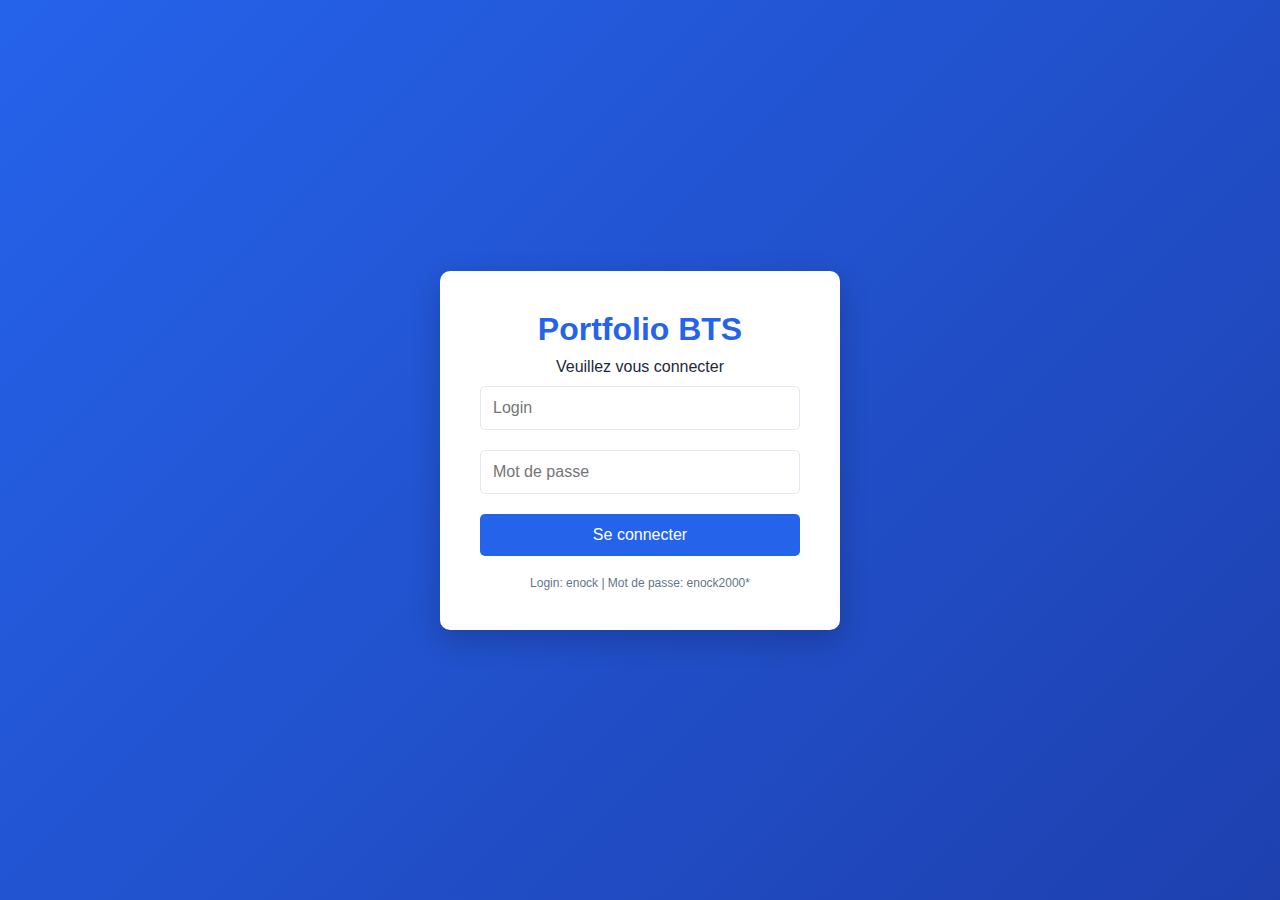
<file: index.html>
<!DOCTYPE html>
<html lang="fr">
<head>
    <meta charset="UTF-8">
    <meta name="viewport" content="width=device-width, initial-scale=1.0">
    <title>Portfolio BTS - Accueil</title>
    <link rel="stylesheet" href="style.css">
</head>
<body>
    <!-- Section Login -->
    <section id="login-section" class="login-container">
        <div class="login-form">
            <h1>Portfolio BTS</h1>
            <p>Veuillez vous connecter</p>
            <form id="login-form">
                <input type="text" id="username" placeholder="Login" required>
                <input type="password" id="password" placeholder="Mot de passe" required>
                <button type="submit">Se connecter</button>
            </form>
            <p class="login-info">Login: enock | Mot de passe: enock2000*</p>
            <div id="login-error" class="error-message hidden"></div>
        </div>
    </section>

    <!-- Contenu du portfolio (caché au début) -->
    <div id="portfolio-content" class="hidden">
        <!-- Navbar -->
        <nav class="navbar">
            <div class="nav-container">
                <a href="index.html" class="nav-link">Accueil</a>
                <a href="aps.html" class="nav-link" onclick="navigateTo('aps.html')">APs</a>
                <a href="stages.html" class="nav-link" onclick="navigateTo('stages.html')">Stages</a>
                <a href="cv.html" class="nav-link" onclick="navigateTo('cv.html')">CV</a>
                <a href="veille.html" class="nav-link" onclick="navigateTo('veille.html')">Veille</a>
                <button id="logout-btn" class="logout-btn" onclick="logoutUser()">Déconnexion</button>
            </div>
        </nav>

        <!-- Section Accueil -->
        <section class="section active">
            <div class="container">
                <h1>Mon Portfolio BTS</h1>
                <p>Je me nomme Enock AMOUSSOULIFI étudiant en BTS-B2-SISR au campus saint charles sainte croix au Mans. Je suis passioné par les systemes et réseaux informatiques , les jeux vidéos et le football. Bienvenue sur mon portfolio présentant mes réalisations professionnelles. </p>
                
                <div class="quick-links">
                    <a href="aps.html" class="quick-link" onclick="navigateTo('aps.html')">
                        <h3>APs</h3>
                        <p>5 réalisations</p>
                    </a>
                    <a href="stages.html" class="quick-link" onclick="navigateTo('stages.html')">
                        <h3>Stages</h3>
                        <p>2 expériences</p>
                    </a>
                </div>
            </div>
        </section>
    </div>

    <script>
        // Fonction de navigation forcée pour GitHub Pages
        function navigateTo(page) {
            window.location.href = page;
            return false;
        }

        // Fonction de déconnexion
        function logoutUser() {
            localStorage.removeItem('sessionData');
            window.location.href = 'index.html';
        }

        // Navigation manuelle pour les liens
        document.addEventListener('DOMContentLoaded', function() {
            const links = document.querySelectorAll('a[href]');
            links.forEach(link => {
                if (link.getAttribute('href') !== 'index.html' && !link.onclick) {
                    link.addEventListener('click', function(e) {
                        e.preventDefault();
                        window.location.href = this.getAttribute('href');
                    });
                }
            });
        });
    </script>

    <script src="script.js"></script>
</body>

</html>
</file>
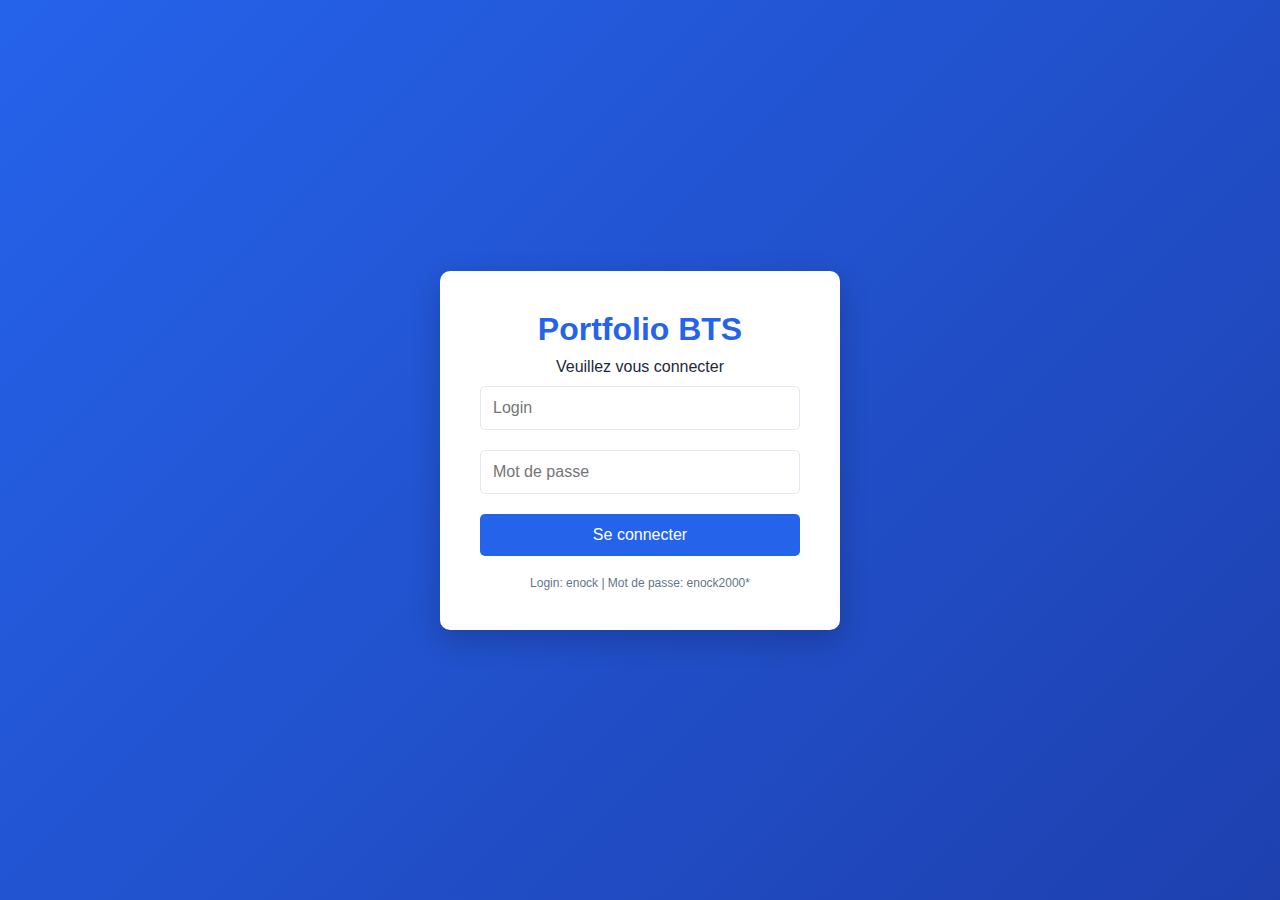
<file: ap1.html>
<script>
    // Vérification d'authentification sur toutes les pages
    const sessionData = JSON.parse(localStorage.getItem('sessionData'));

    if (!sessionData || !sessionData.isLoggedIn) {
        window.location.href = 'index.html';
    } else {
        const currentTime = new Date().getTime();
        const sessionAge = currentTime - sessionData.loginTime;
        
        // Session expire après 10 minutes
        if (sessionAge >= 10 * 60 * 1000) {
            alert('Session expirée. Veuillez vous reconnecter.');
            localStorage.removeItem('sessionData');
            window.location.href = 'index.html';
        }
    }
</script>
<!DOCTYPE html>
<html lang="fr">
<head>
    <meta charset="UTF-8">
    <meta name="viewport" content="width=device-width, initial-scale=1.0">
    <title>AP1 - SCISS - WordPress</title>
    <link rel="stylesheet" href="style.css">
</head>
<body>
    <script>
        if(localStorage.getItem('isLoggedIn') !== 'true') {
            window.location.href = 'index.html';
        }
    </script>

    <nav class="navbar">
        <div class="nav-container">
            <a href="index.html" class="nav-link">Accueil</a>
            <a href="aps.html" class="nav-link">APs</a>
            <a href="stages.html" class="nav-link">Stages</a>
            <a href="cv.html" class="nav-link">CV</a>
            <a href="veille.html" class="nav-link">Veille</a>
        </div>
    </nav>

    <section class="section">
        <div class="container">
            <a href="aps.html" class="back-button">← Retour aux APs</a>
            
            <div class="ap-header">
                <div class="ap-badge">AP1</div>
                <h1>SCISS - Installation WordPress</h1>
                <p class="ap-date">Septembre - Octobre 2024</p>
            </div>

            <div class="ap-details-grid">
                <div class="detail-section">
                    <h2>Description de l'AP</h2>
                    <p>Installation et configuration complète d'un site WordPress pour l'organisme SCISS. Mise en place de la maintenance et des procédures de sauvegarde pour assurer la pérennité du site.</p>
                </div>

                <div class="info-table">
                    <div class="info-column">
                        <h3>Outils utilisés</h3>
                        <ul>
                            <li>→ WordPress</li>
                            <li>→ Hébergement web</li>
                            <li>→ PHP/MySQL</li>
                            <li>→ FileZilla</li>
                            <li>→ cPanel</li>
                        </ul>
                    </div>
                    
                    <div class="info-column">
                        <h3>Compétences travaillées</h3>
                        <ul>
                            <li>→ Installation CMS</li>
                            <li>→ Configuration serveur</li>
                            <li>→ Maintenance site web</li>
                            <li>→ Sauvegarde données</li>
                        </ul>
                    </div>
                    
                    <div class="info-column">
                        <h3>Mode de travail</h3>
                        <p><strong>Individuel</strong></p>
                        <p>Gestion complète du projet de A à Z</p>
                    </div>
                </div>

                <div class="detail-section">
                    <h2>Documentation technique</h2>
                    <p>Protocole d'installation WordPress complet incluant la maintenance et les procédures de sauvegarde automatisée.</p>
                    <a href="#" class="doc-link">📄 Protocole d'installation</a>
                    <a href="#" class="doc-link">🔧 Guide maintenance</a>
                </div>

                <div class="detail-section">
                    <h2>Production en ligne</h2>
                    <div class="production-links">
                        <a href="#" class="prod-link">🌐 Page d'accueil</a>
                        <a href="#" class="prod-link">⚙️ Page admin articles</a>
                        <a href="#" class="prod-link">🖼️ Captures d'écran</a>
                    </div>
                </div>
            </div>
        </div>
    </section>

    <script src="script.js"></script>
</body>

</html>
</file>
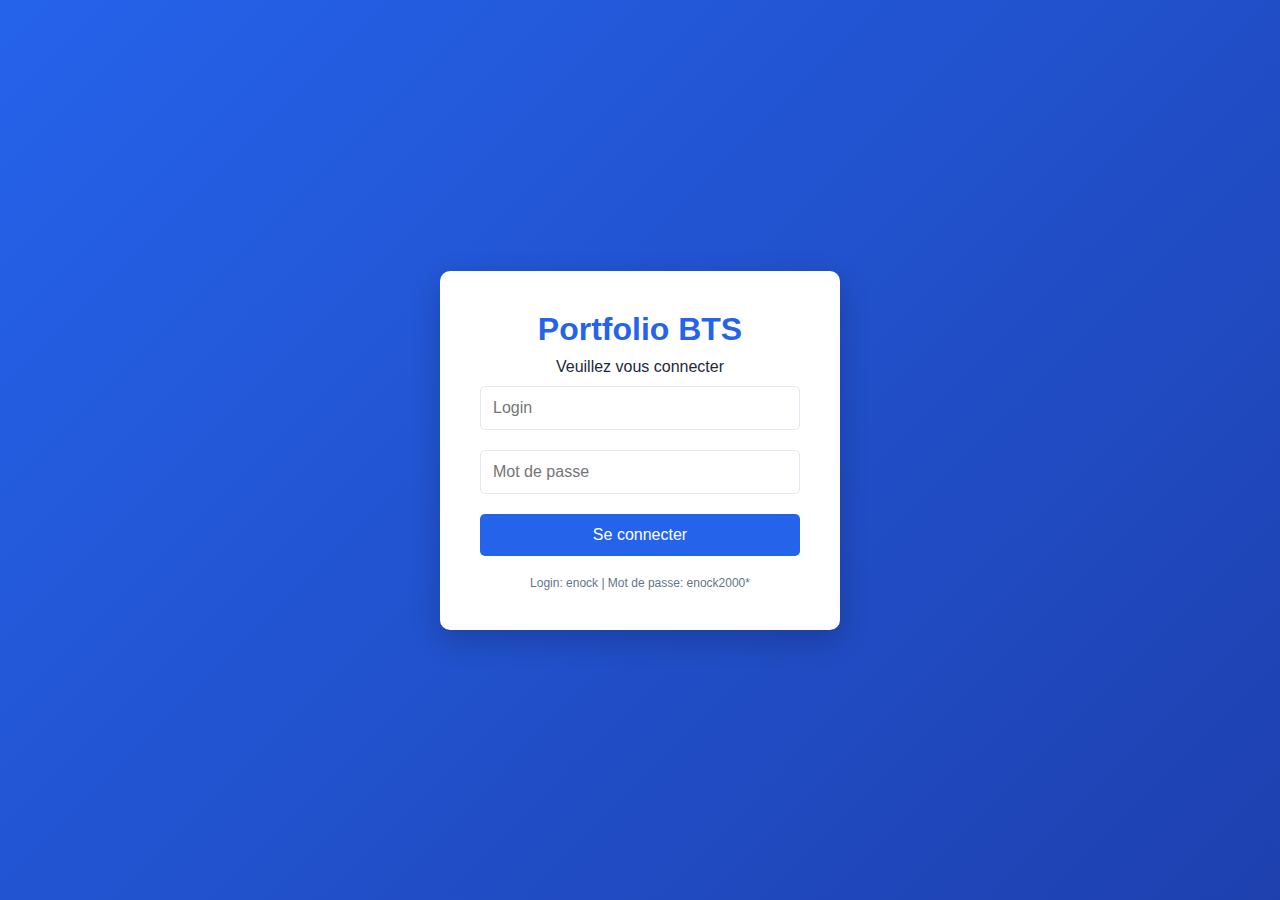
<file: ap2.html>
<!DOCTYPE html>
<html lang="fr">
<head>
    <meta charset="UTF-8">
    <meta name="viewport" content="width=device-width, initial-scale=1.0">
    <title>AP2 - ScissBidul - Refonte de site événementiel</title>
    <style>
        * {
            margin: 0;
            padding: 0;
            box-sizing: border-box;
        }

        body {
            font-family: 'Segoe UI', Tahoma, Geneva, Verdana, sans-serif;
            line-height: 1.6;
            color: #333;
            background: linear-gradient(135deg, #667eea 0%, #764ba2 100%);
            min-height: 100vh;
        }

        .navbar {
            background: white;
            padding: 15px 0;
            box-shadow: 0 2px 10px rgba(0,0,0,0.1);
        }

        .nav-container {
            max-width: 1200px;
            margin: 0 auto;
            padding: 0 20px;
            display: flex;
            justify-content: center;
            gap: 30px;
            flex-wrap: wrap;
        }

        .nav-link {
            color: #667eea;
            text-decoration: none;
            font-weight: 500;
            padding: 8px 15px;
            border-radius: 5px;
            transition: all 0.3s ease;
        }

        .nav-link:hover {
            background: #667eea;
            color: white;
        }

        .nav-link.active {
            background: #38bdf8;
            color: #0f172a;
        }

        .container {
            max-width: 1200px;
            margin: 0 auto;
            padding: 20px;
        }

        .back-button {
            display: inline-block;
            color: white;
            text-decoration: none;
            margin-bottom: 20px;
            padding: 10px 15px;
            background: rgba(255,255,255,0.1);
            border-radius: 5px;
            transition: background 0.3s ease;
        }

        .back-button:hover {
            background: rgba(255,255,255,0.2);
        }

        .ap-header {
            text-align: center;
            margin-bottom: 40px;
            color: white;
        }

        .ap-badge {
            display: inline-block;
            background: rgba(255,255,255,0.2);
            color: white;
            padding: 8px 20px;
            border-radius: 20px;
            font-size: 0.9em;
            margin-bottom: 15px;
        }

        .ap-header h1 {
            font-size: 2.5em;
            margin-bottom: 10px;
            text-shadow: 2px 2px 4px rgba(0,0,0,0.3);
        }

        .ap-date {
            font-size: 1.1em;
            opacity: 0.9;
        }

        .ap-details-grid {
            background: white;
            border-radius: 15px;
            padding: 40px;
            box-shadow: 0 10px 30px rgba(0,0,0,0.2);
            margin-bottom: 40px;
        }

        .detail-section {
            margin-bottom: 40px;
        }

        .detail-section h2 {
            color: #2c3e50;
            margin-bottom: 20px;
            padding-bottom: 10px;
            border-bottom: 2px solid #f0f0f0;
        }

        .detail-section p {
            color: #555;
            line-height: 1.8;
            font-size: 1.1em;
        }

        .info-table {
            display: grid;
            grid-template-columns: repeat(auto-fit, minmax(300px, 1fr));
            gap: 30px;
            margin: 40px 0;
        }

        .info-column {
            background: #f8f9fa;
            padding: 25px;
            border-radius: 10px;
            border-left: 5px solid #667eea;
        }

        .info-column h3 {
            color: #2c3e50;
            margin-bottom: 20px;
            display: flex;
            align-items: center;
            gap: 10px;
        }

        .info-column ul {
            list-style: none;
        }

        .info-column li {
            margin-bottom: 10px;
            padding-left: 20px;
            position: relative;
            color: #555;
        }

        .info-column li:before {
            content: "→";
            position: absolute;
            left: 0;
            color: #667eea;
            font-weight: bold;
        }

        .features-grid {
            display: grid;
            grid-template-columns: repeat(auto-fit, minmax(300px, 1fr));
            gap: 20px;
            margin: 30px 0;
        }

        .feature-card {
            background: #f8f9fa;
            padding: 25px;
            border-radius: 10px;
            border-left: 5px solid #dc3545;
        }

        .feature-card h4 {
            color: #2c3e50;
            margin-bottom: 15px;
            display: flex;
            align-items: center;
            gap: 10px;
        }

        .feature-card ul {
            list-style: none;
            padding-left: 0;
        }

        .feature-card li {
            margin-bottom: 8px;
            padding-left: 20px;
            position: relative;
        }

        .feature-card li:before {
            content: "✔";
            position: absolute;
            left: 0;
            color: #28a745;
            font-weight: bold;
        }

        .tabs {
            display: flex;
            gap: 10px;
            margin: 20px 0;
            flex-wrap: wrap;
        }

        .tab-btn {
            background: #6c757d;
            color: white;
            border: none;
            padding: 10px 20px;
            border-radius: 5px;
            cursor: pointer;
            transition: 0.3s;
        }

        .tab-btn.active {
            background: #007bff;
        }

        .tab-btn:hover {
            background: #5a6268;
        }

        .tab-content {
            display: none;
            animation: fadeIn 0.3s ease;
        }

        .tab-content.active {
            display: block;
        }

        @keyframes fadeIn {
            from { opacity: 0; }
            to { opacity: 1; }
        }

        .doc-cards-grid {
            display: grid;
            grid-template-columns: repeat(auto-fill, minmax(250px, 1fr));
            gap: 20px;
            margin: 20px 0;
        }

        .doc-card {
            background: #f8f9fa;
            border-radius: 10px;
            overflow: hidden;
            box-shadow: 0 4px 10px rgba(0,0,0,0.1);
            transition: transform 0.3s ease;
            cursor: pointer;
            text-decoration: none;
            color: inherit;
            border: 2px solid transparent;
        }

        .doc-card:hover {
            transform: translateY(-5px);
            border-color: #007bff;
        }

        .doc-icon {
            background: #667eea;
            color: white;
            font-size: 3em;
            padding: 30px 0;
            text-align: center;
        }

        .doc-card-content {
            padding: 20px;
        }

        .doc-card h4 {
            color: #2c3e50;
            margin-bottom: 10px;
            font-size: 1.2em;
        }

        .doc-card p {
            color: #666;
            font-size: 0.9em;
            line-height: 1.5;
        }

        .pdf-viewer {
            width: 100%;
            height: 600px;
            border: 1px solid #ddd;
            border-radius: 10px;
            overflow: hidden;
            margin: 20px 0;
            box-shadow: 0 4px 15px rgba(0,0,0,0.1);
        }

        .pdf-viewer iframe {
            width: 100%;
            height: 100%;
            border: none;
        }

        .doc-actions {
            margin-top: 20px;
            display: flex;
            gap: 15px;
        }

        .doc-btn {
            display: inline-block;
            background: #007bff;
            color: white;
            padding: 10px 20px;
            border-radius: 5px;
            text-decoration: none;
            transition: 0.3s;
            font-weight: 500;
        }

        .doc-btn:hover {
            background: #0056b3;
        }

        .doc-btn.open {
            background: #28a745;
        }

        .doc-btn.open:hover {
            background: #218838;
        }

        .results-grid {
            display: grid;
            grid-template-columns: repeat(auto-fit, minmax(250px, 1fr));
            gap: 20px;
            margin-top: 20px;
        }

        .result-card {
            background: #e8f5e8;
            padding: 20px;
            border-radius: 10px;
            text-align: center;
        }

        .result-card h4 {
            color: #28a745;
            margin-bottom: 10px;
        }

        .result-card.blue {
            background: #e8f4f8;
        }

        .result-card.blue h4 {
            color: #17a2b8;
        }

        .comparatif-table {
            width: 100%;
            border-collapse: collapse;
            margin: 20px 0;
            background: white;
            border-radius: 10px;
            overflow: hidden;
            box-shadow: 0 4px 15px rgba(0,0,0,0.1);
        }

        .comparatif-table th {
            background: #667eea;
            color: white;
            padding: 15px;
            text-align: center;
        }

        .comparatif-table td {
            padding: 12px 15px;
            border-bottom: 1px solid #eee;
            text-align: center;
        }

        .comparatif-table tr:nth-child(even) {
            background: #f9f9f9;
        }

        .comparatif-table tr:hover {
            background: #f0f7ff;
        }

        .star-rating {
            color: #ffc107;
            font-size: 1.2em;
        }

        .cms-name {
            font-weight: bold;
            color: #2c3e50;
        }

        .recommendation {
            background: #e8f5e8;
            padding: 20px;
            border-radius: 10px;
            margin: 20px 0;
            border-left: 5px solid #28a745;
        }

        @media (max-width: 768px) {
            .nav-container {
                flex-direction: column;
                gap: 10px;
                text-align: center;
            }
            
            .ap-header h1 {
                font-size: 2em;
            }
            
            .ap-details-grid {
                padding: 20px;
            }
            
            .info-table, .features-grid, .results-grid, .doc-cards-grid {
                grid-template-columns: 1fr;
            }
            
            .pdf-viewer {
                height: 400px;
            }
            
            .comparatif-table {
                font-size: 0.9em;
            }
        }
    </style>
</head>
<body>
    <script>
        // Vérification d'authentification
        const sessionData = JSON.parse(localStorage.getItem('sessionData'));
        if (!sessionData || !sessionData.isLoggedIn) {
            window.location.href = 'index.html';
        }
    </script>

    <nav class="navbar">
        <div class="nav-container">
            <a href="index.html" class="nav-link">🏠 Accueil</a>
            <a href="aps.html" class="nav-link active">📚 APs</a>
            <a href="stages.html" class="nav-link">💼 Stages</a>
            <a href="cv.html" class="nav-link">📄 CV</a>
            <a href="veille-cloud-securite/veille-cloud-securite.html" class="nav-link">🔍 Veille Cloud & Sécurité</a>
        </div>
    </nav>

    <section class="section">
        <div class="container">
            <a href="aps.html" class="back-button">← Retour aux APs</a>
            
            <div class="ap-header">
                <div class="ap-badge">AP2</div>
                <h1>ScissBidul - Refonte de site événementiel</h1>
                <p class="ap-date">Novembre 2024 - Janvier 2025</p>
            </div>

            <div class="ap-details-grid">
                <div class="detail-section">
                    <h2>📋 Description de l'AP</h2>
                    <p>Refonte complète du site ScissBidul, une plateforme événementielle culturelle, avec création d'une version pédagogique personnalisée. Projet réalisé en équipe avec analyse comparative de CMS, choix de solution technique, et déploiement d'un site fonctionnel répondant aux besoins spécifiques : spectacles du mois, archives, sponsors, chroniques, espace d'annonces authentifié et forum de discussion.</p>
                    <p><strong>Contrainte :</strong> WordPress interdit pour ce projet</p>
                </div>

                <div class="info-table">
                    <div class="info-column">
                        <h3>🛠️ Technologies utilisées</h3>
                        <ul>
                            <li>Google Sites (CMS choisi)</li>
                            <li>Google Workspace (Drive, Docs, Sheets)</li>
                            <li>Figma (maquettage)</li>
                            <li>PowerPoint (présentation)</li>
                            <li>Excel (tableaux comparatifs)</li>
                        </ul>
                    </div>
                    
                    <div class="info-column">
                        <h3>🎯 Compétences développées</h3>
                         <ul>
                            <li>Gérer le patrimoine informatique</li>
                            <li>Répondre aux incidents et aux demandes d’assistance et d’évolution</li>
                            <li>Développer la présence en ligne de l’organisation</li>
                            <li>Travailler en mode projet</li>
                            <li>Mettre à disposition des utilisateurs un service informatique</li>
                            <li>Organiser son développement professionnel</li>
                            
                        </ul>
                    </div>
                    
                    <div class="info-column">
                        <h3>👥 Mode de travail</h3>
                        <p><strong>Travail en équipe (3-4 personnes)</strong></p>
                        <ul>
                            <li>Binôme réseau/développeur</li>
                            <li>Répartition des rôles par spécialité</li>
                            <li>Collaboration sur choix CMS/hébergement</li>
                            <li>Soutenances collectives</li>
                        </ul>
                    </div>
                </div>

                <div class="detail-section">
                    <h2>🎭 Fonctionnalités du site</h2>
                    <div class="features-grid">
                        <div class="feature-card">
                            <h4>📅 Spectacles & Archives</h4>
                            <ul>
                                <li>Spectacles du mois en cours</li>
                                <li>Téléchargement des fiches</li>
                                <li>Archives des mois passés</li>
                                <li>Classement chronologique</li>
                            </ul>
                        </div>
                        <div class="feature-card">
                            <h4>🤝 Espace interactif</h4>
                            <ul>
                                <li>Sponsors ("soutiens")</li>
                                <li>Chroniques avec photos</li>
                                <li>Forum de discussion</li>
                                <li>Espace annonces authentifié</li>
                            </ul>
                        </div>
                        <div class="feature-card">
                            <h4>🔐 Administration</h4>
                            <ul>
                                <li>Gestion des utilisateurs</li>
                                <li>Hébergement pérenne</li>
                                <li>Exportation des données</li>
                                <li>Gestion des droits</li>
                            </ul>
                        </div>
                    </div>
                </div>

                <div class="detail-section">
                    <h2>📊 Résultats obtenus</h2>
                    <div class="results-grid">
                        <div class="result-card">
                            <h4>✅ CMS sélectionné</h4>
                            <p>CMS choisi après analyse comparative</p>
                        </div>
                        <div class="result-card blue">
                            <h4>⚡ Site opérationnel</h4>
                            <p>Site hébergé et accessible jusqu'en janvier 2025</p>
                        </div>
                        <div class="result-card">
                            <h4>📈 2 soutenances réussies</h4>
                            <p>Présentations techniques et démonstrations</p>
                        </div>
                        <div class="result-card blue">
                            <h4>🎯 Pérennité assurée</h4>
                            <p>Solution d'exportation pour trace en 2026</p>
                        </div>
                    </div>
                </div>

                <div class="detail-section">
                    <h2>📄 Documentation & Présentation</h2>

                    <div class="tabs">
                        <button class="tab-btn active" onclick="openTab('presentation', this)">📋 Documents du projet</button>
                        <button class="tab-btn" onclick="openTab('specifications', this)">📄 Spécifications</button>
                        <button class="tab-btn" onclick="openTab('maquette', this)">🎨 Maquette</button>
                        <button class="tab-btn" onclick="openTab('comparatif', this)">📊 Comparatif CMS</button>
                        <button class="tab-btn" onclick="openTab('analyse', this)">🔍 Analyse détaillée</button>
                    </div>

                    <div id="presentation" class="tab-content active">
                        <h3>Documents principaux du projet</h3>
                        <div class="doc-cards-grid">
                            <a href="#specifications" onclick="openTab('specifications', document.querySelector('[onclick*=\"specifications\"]'))" class="doc-card">
                                <div class="doc-icon">📋</div>
                                <div class="doc-card-content">
                                    <h4>Spécifications fonctionnelles</h4>
                                    <p>Cahier des charges complet avec toutes les fonctionnalités demandées pour le site ScissBidul</p>
                                </div>
                            </a>
                            
                            <a href="#comparatif" onclick="openTab('comparatif', document.querySelector('[onclick*=\"comparatif\"]'))" class="doc-card">
                                <div class="doc-icon">📊</div>
                                <div class="doc-card-content">
                                    <h4>Tableau comparatif CMS</h4>
                                    <p>Analyse détaillée et notation des CMS selon 5 critères d'évaluation</p>
                                </div>
                            </a>
                            
                            <a href="#maquette" onclick="openTab('maquette', document.querySelector('[onclick*=\"maquette\"]'))" class="doc-card">
                                <div class="doc-icon">🎨</div>
                                <div class="doc-card-content">
                                    <h4>Maquette du site</h4>
                                    <p>Présentation des wireframes et design du site événementiel</p>
                                </div>
                            </a>
                            
                            <a href="#analyse" onclick="openTab('analyse', document.querySelector('[onclick*=\"analyse\"]'))" class="doc-card">
                                <div class="doc-icon">🔍</div>
                                <div class="doc-card-content">
                                    <h4>Analyse WIX et CMS</h4>
                                    <p>Étude comparative approfondie des solutions CMS disponibles</p>
                                </div>
                            </a>
                        </div>
                    </div>

                    <div id="specifications" class="tab-content">
                        <h3>Spécifications fonctionnelles du site ScissBidul</h3>
                        <div class="pdf-viewer">
                            <iframe src="./images/pdf Caractéristiques du site ScissBidul 2024.pdf"></iframe>
                        </div>
                        <div class="doc-actions">
                            <a href="./images/pdf Caractéristiques du site ScissBidul 2024.pdf" download class="doc-btn">⬇️ Télécharger le PDF</a>
                        </div>
                        <div class="recommendation">
                            <h4>🚀 Objectifs principaux :</h4>
                            <ul>
                                <li>Site personnalisé (forme et style libres)</li>
                                <li>Hébergement jusqu'en janvier 2025</li>
                                <li>Exportation des données pour trace en juin 2026</li>
                                <li>Mention pédagogique obligatoire avec lien vers le site officiel</li>
                            </ul>
                        </div>
                    </div>

                    <div id="maquette" class="tab-content">
                        <h3>Maquette du site ScissBidul</h3>
                        <div class="pdf-viewer">
                            <iframe src="./images/Maquette.pdf"></iframe>
                        </div>
                        <div class="doc-actions">
                            <a class="doc-btn" href="./images/Maquette.pdf" download>⬇️ Télécharger la maquette</a>
                        </div>
                        <div class="recommendation">
                            <h4>📱 Pages principales :</h4>
                            <ul>
                                <li>Accueil avec spectacles du mois</li>
                                <li>Page spectacle du mois</li>
                                <li>Page chronique</li>
                                <li>Page archives</li>
                                <li>Forum de discussion</li>
                                <li>Page sponsors</li>
                                <li>Page login</li>
                                <li>Page création d'annonce</li>
                            </ul>
                        </div>
                    </div>

                    <div id="comparatif" class="tab-content">
                        <h3>Analyse comparative des CMS</h3>
                        <div class="pdf-viewer">
                            <iframe src="./images/Tableau comparatif.pdf"></iframe>
                        </div>
                        <div class="doc-actions">
                            <a class="doc-btn" href="./images/Tableau comparatif.pdf" download>⬇️ Télécharger le tableau</a>
                        </div>
                        
                        <h4 style="margin-top: 30px;">📊 Synthèse du comparatif :</h4>
                        <table class="comparatif-table">
                            <thead>
                                <tr>
                                    <th>CMS</th>
                                    <th>Facilité d'utilisation</th>
                                    <th>Personnalisation</th>
                                    <th>Gestion des données</th>
                                    <th>Gestion utilisateurs</th>
                                    <th>Hébergement & durabilité</th>
                                </tr>
                            </thead>
                            <tbody>
                                <tr>
                                    <td class="cms-name">Joomla</td>
                                    <td><span class="star-rating">★★★</span></td>
                                    <td><span class="star-rating">★★★★</span></td>
                                    <td><span class="star-rating">★★★★</span></td>
                                    <td><span class="star-rating">★★★★</span></td>
                                    <td><span class="star-rating">★★★★</span></td>
                                </tr>
                                <tr>
                                    <td class="cms-name">Drupal</td>
                                    <td><span class="star-rating">★★</span></td>
                                    <td><span class="star-rating">★★★★★</span></td>
                                    <td><span class="star-rating">★★★★★</span></td>
                                    <td><span class="star-rating">★★★★★</span></td>
                                    <td><span class="star-rating">★★★★</span></td>
                                </tr>
                                <tr>
                                    <td class="cms-name">Google Sites</td>
                                    <td><span class="star-rating">★★★★★</span></td>
                                    <td><span class="star-rating">★★</span></td>
                                    <td><span class="star-rating">★★★</span></td>
                                    <td><span class="star-rating">★★</span></td>
                                    <td><span class="star-rating">★★★★</span></td>
                                </tr>
                                <tr>
                                    <td class="cms-name">Bubble</td>
                                    <td><span class="star-rating">★★★★</span></td>
                                    <td><span class="star-rating">★★★★★</span></td>
                                    <td><span class="star-rating">★★★★</span></td>
                                    <td><span class="star-rating">★★★★</span></td>
                                    <td><span class="star-rating">★★★★</span></td>
                                </tr>
                                <tr>
                                    <td class="cms-name">Blogger</td>
                                    <td><span class="star-rating">★★★★★</span></td>
                                    <td><span class="star-rating">★★</span></td>
                                    <td><span class="star-rating">★★</span></td>
                                    <td><span class="star-rating">★★</span></td>
                                    <td><span class="star-rating">★★★★★</span></td>
                                </tr>
                                <tr>
                                    <td class="cms-name">Wix</td>
                                    <td><span class="star-rating">★★★★★</span></td>
                                    <td><span class="star-rating">★★★★</span></td>
                                    <td><span class="star-rating">★★★★</span></td>
                                    <td><span class="star-rating">★★★★</span></td>
                                    <td><span class="star-rating">★★★★</span></td>
                                </tr>
                            </tbody>
                        </table>
                    </div>

                    <div id="analyse" class="tab-content">
                        <h3>Analyse détaillée des CMS</h3>
                        <div class="pdf-viewer">
                            <iframe src="./images/WIX.pdf"></iframe>
                        </div>
                        <div class="doc-actions">
                            <a class="doc-btn" href="./images/WIX.pdf" download>⬇️ Télécharger l'analyse</a>
                        </div>
                        
                        <div class="recommendation">
                            <h4>🎯 Recommandations pour le projet :</h4>
                            <ol>
                                <li><strong>Avec compétences techniques/développeur :</strong> Drupal (optimal pour fonctionnalités avancées)</li>
                                <li><strong>Compromis flexibilité/accessibilité :</strong> Joomla (excellente option plus accessible)</li>
                                <li><strong>Site simple et rapide :</strong> Wix (esthétique) ou Google Sites (minimaliste)</li>
                                <li><strong>Personnalisation sans coder :</strong> Bubble (puissant mais temps d'apprentissage)</li>
                            </ol>
                        </div>
                    </div>
                </div>
            </div>
        </div>
    </section>

    <script>
        function openTab(tabName, btn) {
            document.querySelectorAll('.tab-content').forEach(c => c.classList.remove('active'));
            document.querySelectorAll('.tab-btn').forEach(b => b.classList.remove('active'));
            document.getElementById(tabName).classList.add('active');
            btn.classList.add('active');
        }
    </script>
</body>
</html>
</file>
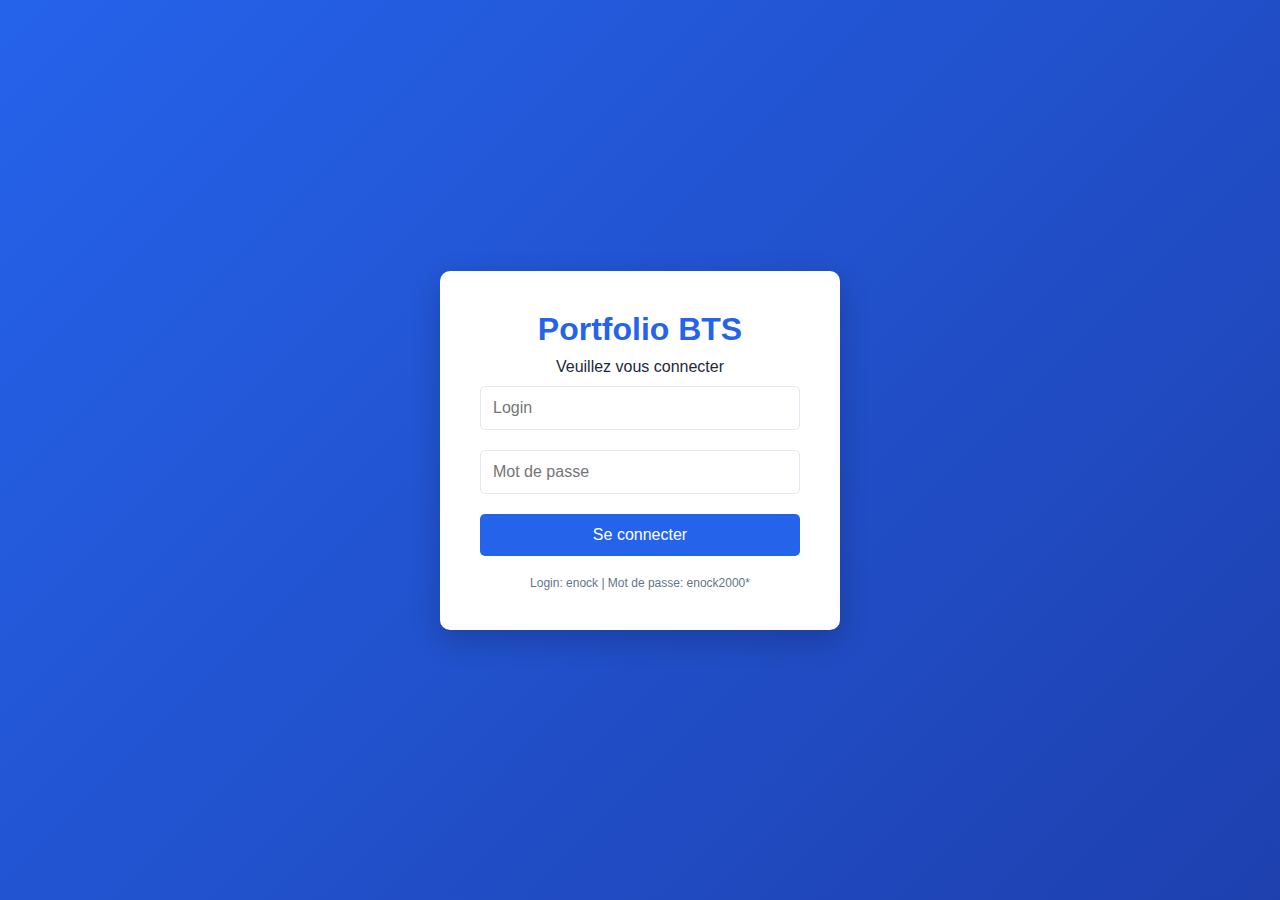
<file: ap3.html>
<!DOCTYPE html>
<html lang="fr">
<head>
    <meta charset="UTF-8">
    <meta name="viewport" content="width=device-width, initial-scale=1.0">
    <title>AP3 - Mairie de Pénestin - GED/NAS</title>
    <link rel="stylesheet" href="style.css">
</head>
<body>
    <script>
        // Vérification d'authentification UNIQUE
        const sessionData = JSON.parse(localStorage.getItem('sessionData'));
        if (!sessionData || !sessionData.isLoggedIn) {
            window.location.href = 'index.html';
        }
    </script>

    <nav class="navbar">
        <div class="nav-container">
            <a href="index.html" class="nav-link" onclick="navigateTo('index.html')">Accueil</a>
            <a href="aps.html" class="nav-link" onclick="navigateTo('aps.html')">APs</a>
            <a href="stages.html" class="nav-link" onclick="navigateTo('stages.html')">Stages</a>
            <a href="cv.html" class="nav-link" onclick="navigateTo('cv.html')">CV</a>
            <a href="veille.html" class="nav-link" onclick="navigateTo('veille.html')">Veille</a>
        </div>
    </nav>

    <section class="section">
        <div class="container">
            <a href="aps.html" class="back-button" onclick="navigateTo('aps.html')">← Retour aux APs</a>
            
            <div class="ap-header">
                <div class="ap-badge">AP3</div>
                <h1>Mairie de Pénestin - GED et NAS</h1>
                <p class="ap-date">Janvier - Mars 2025</p>
            </div>

            <div class="ap-details-grid">
                <div class="detail-section">
                    <h2>Description de l'AP</h2>
                    <p>Mise en place d'une solution de Gestion Électronique de Documents (GED) et configuration d'un serveur NAS pour la mairie de Pénestin. Organisation et sécurisation des documents administratifs.</p>
                </div>

                <div class="info-table">
                    <div class="info-column">
                        <h3>Outils utilisés</h3>
                        <ul>
                            <li>→ Open Km</li>
                            <li>→ Debian</li>
                            <li>→ Script Automatisation</li>
                            <li>→ Open Media Vault</li>
                        </ul>
                    </div>
                    
                    <div class="info-column">
                        <h3>Compétences travaillées</h3>
                        <ul>
                            <li>→ Gérer le patrimoine informatique</li>
                            <li>→ Travailler en mode projet</li>
                            <li>→ Mettre à disposition des utilisateurs un service informatique</li>
                            <li>→ Organiser son développement professionnel</li>
                        </ul>
                    </div>
                    
                    <div class="info-column">
                        <h3>Mode de travail</h3>
                        <p><strong>En binôme</strong></p>
                        <p>Collaboration sur l'analyse et la mise en œuvre</p>
                    </div>
                </div>

                <!-- DOCUMENTATION TECHNIQUE -->
                <div class="detail-section">
                    <h2>Documentation technique</h2>
                    <p>Documentation complète de la solution GED incluant les procédures d'utilisation et de maintenance.</p>
                    
                    <div class="action-buttons">
                        <button class="action-btn" onclick="showContent('documentation-ap3')">
                            📄 Voir la documentation projet
                        </button>
                    </div>

                    <div id="documentation-ap3-content" class="content-section hidden">
                        <h3>Documentation GED et NAS</h3>
                        
                        <div class="documents-grid">
                            <div class="doc-item">
                                <h4>Documentation GED</h4>
                                <a href="./images/Devis.pdf" class="doc-link" target="_blank">
                                    📋 Ouvrir le PDF complet
                                </a>
                                <embed src="./images/Devis.pdf" width="100%" height="500px" type="application/pdf">
                                <p class="pdf-download">
                                    <a href="./images/Devis.pdf" download>
                                        ⬇️ Télécharger le PDF
                                    </a>
                                </p>
                            </div>
                            
                            <div class="doc-item">
                                <h4>Manuel utilisateur</h4>
                                <a href="./images/LOGICIEL%20DE%20PRISE%20EN%20MAIN%20A%20DISTANCE%201.pdf" class="doc-link" target="_blank">
                                    📖 Ouvrir le manuel
                                </a>
                                <embed src="./images/LOGICIEL%20DE%20PRISE%20EN%20MAIN%20A%20DISTANCE%201.pdf" width="100%" height="500px" type="application/pdf">
                                <p class="pdf-download">
                                    <a href="./images/LOGICIEL%20DE%20PRISE%20EN%20MAIN%20A%20DISTANCE%201.pdf" download>
                                        ⬇️ Télécharger le PDF
                                    </a>
                                </p>
                            </div>
                        </div>
                    </div>
                </div>

                <!-- PRODUCTION EN LIGNE / PRÉSENTATION -->
                <div class="detail-section">
                    <h2>Production en ligne et Présentation</h2>
                    <p>Visualisez les captures d'écran et éléments de présentation du projet.</p>
                    
                    <div class="action-buttons">
                        <button class="action-btn" onclick="showContent('presentation-ap3')">
                            🎥 Présentation complète
                        </button>
                        <button class="action-btn" onclick="showContent('architecture-ap3')">
                            💾 Architecture NAS
                        </button>
                        <button class="action-btn" onclick="showContent('interface-ged')">
                            🖼️ Interface GED
                        </button>
                    </div>

                    <!-- Section PRÉSENTATION COMPLÈTE -->
                    <div id="presentation-ap3-content" class="content-section hidden">
                        <h3>Présentation visuelle du projet</h3>
                        <p>Captures d'écran complètes de la présentation AP3.</p>
                        
                        <div class="gallery-grid">
                            <!-- Images de présentation AP3 -->
                            <div class="gallery-item">
                                <img src="./images/AP3%201.PNG" alt="Slide 1 - Introduction" onclick="openModal(this)">
                                <p>Slide 1 - Introduction</p>
                            </div>
                            
                            <div class="gallery-item">
                                <img src="./images/AP3%202.PNG" alt="Slide 2 - Contexte" onclick="openModal(this)">
                                <p>Slide 2 - Contexte</p>
                            </div>
                            
                            <div class="gallery-item">
                                <img src="./images/AP3%203.PNG" alt="Slide 3 - Objectifs" onclick="openModal(this)">
                                <p>Slide 3 - Objectifs</p>
                            </div>
                            
                            <div class="gallery-item">
                                <img src="./images/AP3%204.PNG" alt="Slide 4 - Architecture" onclick="openModal(this)">
                                <p>Slide 4 - Architecture</p>
                            </div>
                            
                            <div class="gallery-item">
                                <img src="./images/AP3%205.PNG" alt="Slide 5 - Implémentation" onclick="openModal(this)">
                                <p>Slide 5 - Implémentation</p>
                            </div>
                            
                            <div class="gallery-item">
                                <img src="./images/AP3%206.PNG" alt="Slide 6 - Résultats" onclick="openModal(this)">
                                <p>Slide 6 - Résultats</p>
                            </div>
                            
                            <div class="gallery-item">
                                <img src="./images/AP3%207.PNG" alt="Slide 7 - Sécurité" onclick="openModal(this)">
                                <p>Slide 7 - Sécurité</p>
                            </div>
                            
                            <div class="gallery-item">
                                <img src="./images/AP3%208.PNG" alt="Slide 8 - Monitoring" onclick="openModal(this)">
                                <p>Slide 8 - Monitoring</p>
                            </div>
                            
                            <div class="gallery-item">
                                <img src="./images/AP3%209.PNG" alt="Slide 9 - Conclusion" onclick="openModal(this)">
                                <p>Slide 9 - Conclusion</p>
                            </div>
                        </div>
                    </div>

                    <!-- Section ARCHITECTURE NAS -->
                    <div id="architecture-ap3-content" class="content-section hidden">
                        <h3>Architecture NAS et infrastructure</h3>
                        <p>Schémas et configurations du serveur NAS.</p>
                        
                        <div class="gallery-grid">
                            <div class="gallery-item">
                                <img src="./images/AP3%204.PNG" alt="Architecture NAS" onclick="openModal(this)">
                                <p>Architecture du serveur NAS</p>
                            </div>
                            
                            <div class="gallery-item">
                                <img src="./images/AP3%205.PNG" alt="Configuration réseau" onclick="openModal(this)">
                                <p>Configuration réseau</p>
                            </div>
                            
                            <div class="gallery-item">
                                <img src="./images/AP3%207.PNG" alt="Schéma infrastructure" onclick="openModal(this)">
                                <p>Schéma d'infrastructure</p>
                            </div>
                        </div>
                    </div>

                    <!-- Section INTERFACE GED -->
                    <div id="interface-ged-content" class="content-section hidden">
                        <h3>Interface GED</h3>
                        <p>Captures d'écran de l'interface de gestion documentaire.</p>
                        
                        <div class="gallery-grid">
                            <div class="gallery-item">
                                <img src="./images/AP3%208.PNG" alt="Interface GED - Accueil" onclick="openModal(this)">
                                <p>Interface principale</p>
                            </div>
                            
                            <div class="gallery-item">
                                <img src="./images/AP3%209.PNG" alt="Interface GED - Gestion documents" onclick="openModal(this)">
                                <p>Gestion des documents</p>
                            </div>
                        </div>
                    </div>
                </div>
            </div>
        </div>
    </section>

    <!-- Modal pour images en grand -->
    <div id="imageModal" class="modal">
        <span class="close" onclick="closeModal()">&times;</span>
        <img class="modal-content" id="modalImage">
        <div id="caption"></div>
    </div>

    <script>
        // Fonction de navigation forcée pour GitHub Pages
        function navigateTo(page) {
            window.location.href = page;
            return false;
        }

        // Fonction pour afficher le contenu
        function showContent(sectionId) {
            const allSections = document.querySelectorAll('.content-section');
            allSections.forEach(section => {
                section.classList.add('hidden');
            });
            
            const targetSection = document.getElementById(sectionId + '-content');
            if (targetSection) {
                targetSection.classList.remove('hidden');
                targetSection.scrollIntoView({ behavior: 'smooth' });
            }
        }
    </script>

    <script src="script.js"></script>
</body>
</html>
</file>
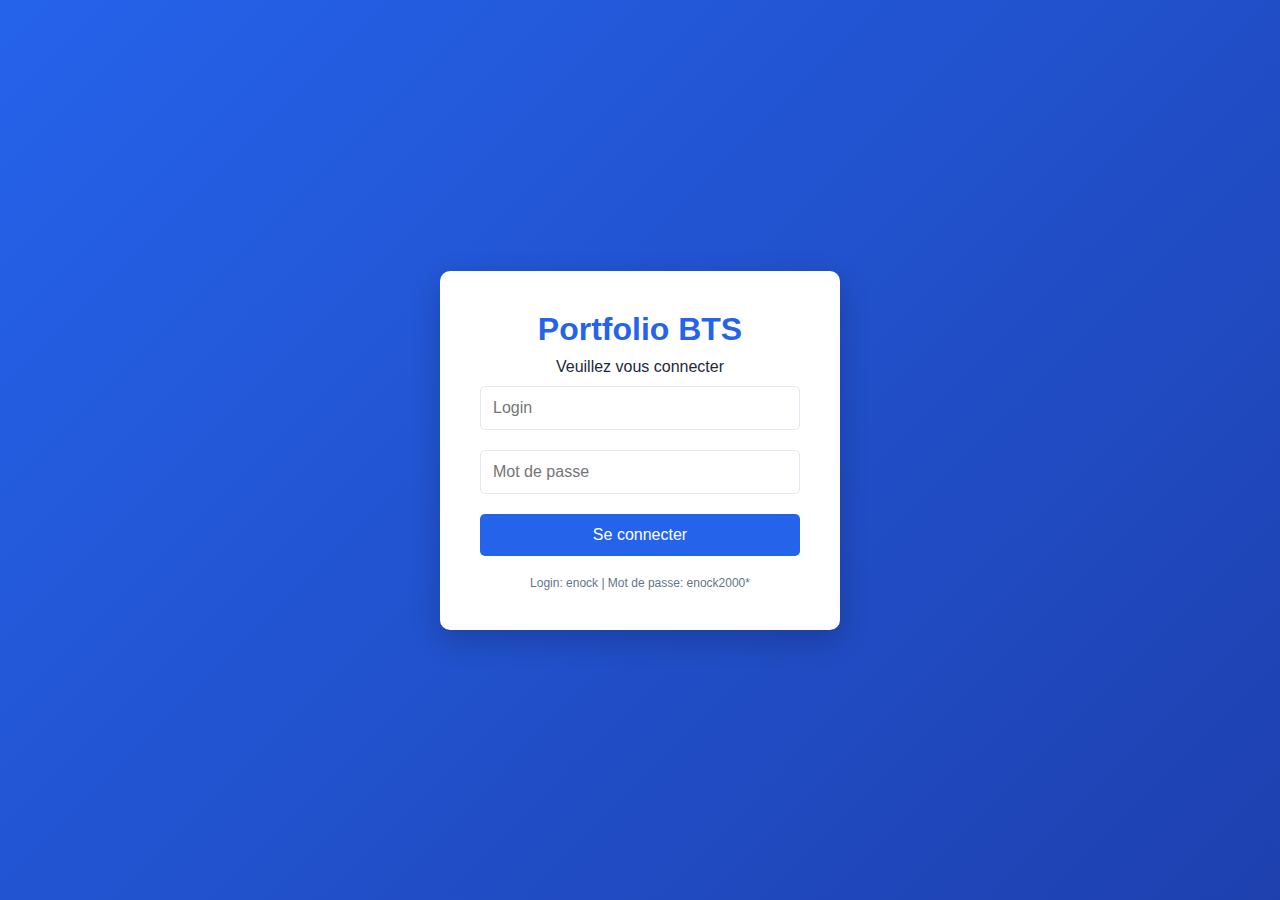
<file: ap4.html>
<!DOCTYPE html>
<html lang="fr">
<head>
<meta charset="UTF-8">
<meta name="viewport" content="width=device-width, initial-scale=1.0">
<title>AP4 - Séparation services + Sécurité réseau</title>
<style>
*{margin:0;padding:0;box-sizing:border-box;}
body{font-family:'Segoe UI',Tahoma,Geneva,Verdana,sans-serif;line-height:1.6;color:#333;background:linear-gradient(135deg,#667eea 0%,#764ba2 100%);min-height:100vh;}
.navbar{background:white;padding:15px 0;box-shadow:0 2px 10px rgba(0,0,0,0.1);}
.nav-container{max-width:1200px;margin:0 auto;padding:0 20px;display:flex;justify-content:center;gap:30px;flex-wrap:wrap;}
.nav-link{color:#667eea;text-decoration:none;font-weight:500;padding:8px 15px;border-radius:5px;transition:all 0.3s ease;}
.nav-link:hover{background:#667eea;color:white;}
.nav-link.active{background:#38bdf8;color:#0f172a;}
.container{max-width:1200px;margin:0 auto;padding:20px;}
.back-button{display:inline-block;color:white;text-decoration:none;margin-bottom:20px;padding:10px 15px;background: rgba(255,255,255,0.1);border-radius:5px;transition:0.3s;}
.back-button:hover{background: rgba(255,255,255,0.2);}
.ap-header{text-align:center;margin-bottom:40px;color:white;}
.ap-badge{display:inline-block;background: rgba(255,255,255,0.2);color:white;padding:8px 20px;border-radius:20px;font-size:0.9em;margin-bottom:15px;}
.ap-header h1{font-size:2.5em;margin-bottom:10px;text-shadow:2px 2px 4px rgba(0,0,0,0.3);}
.ap-date{font-size:1.1em;opacity:0.9;}
.ap-details-grid{background:white;border-radius:15px;padding:40px;box-shadow:0 10px 30px rgba(0,0,0,0.2);margin-bottom:40px;}
.detail-section{margin-bottom:40px;}
.detail-section h2{color:#2c3e50;margin-bottom:20px;padding-bottom:10px;border-bottom:2px solid #f0f0f0;}
.detail-section p{color:#555;font-size:1.1em;line-height:1.6;}
.info-table{display:grid;grid-template-columns:repeat(auto-fit,minmax(300px,1fr));gap:30px;margin:40px 0;}
.info-column{background:#f8f9fa;padding:25px;border-radius:10px;border-left:5px solid #667eea;}
.info-column h3{color:#2c3e50;margin-bottom:20px;display:flex;align-items:center;gap:10px;}
.info-column ul{list-style:none;}
.info-column li{margin-bottom:10px;padding-left:20px;position:relative;color:#555;}
.info-column li:before{content:"→";position:absolute;left:0;color:#667eea;font-weight:bold;}
.info-column p{color:#555;line-height:1.6;}
.info-column strong{color:#2c3e50;}
.features-grid{display:grid;grid-template-columns:repeat(auto-fit,minmax(300px,1fr));gap:20px;margin:30px 0;}
.feature-card{background:#f8f9fa;padding:25px;border-radius:10px;border-left:5px solid #dc3545;}
.feature-card h4{color:#2c3e50;margin-bottom:15px;display:flex;align-items:center;gap:10px;}
.feature-card ul{list-style:none;padding-left:0;}
.feature-card li{margin-bottom:8px;padding-left:20px;position:relative;}
.feature-card li:before{content:"✔";position:absolute;left:0;color:#28a745;font-weight:bold;}
.tabs{display:flex;gap:10px;margin:20px 0;flex-wrap:wrap;}
.tab-btn{background:#6c757d;color:white;border:none;padding:10px 20px;border-radius:5px;cursor:pointer;transition:0.3s;}
.tab-btn.active{background:#007bff;}
.tab-btn:hover{background:#5a6268;}
.tab-content{display:none;animation:fadeIn 0.3s ease;}
.tab-content.active{display:block;}
@keyframes fadeIn{from{opacity:0} to{opacity:1}}
.gallery-grid{display:grid;grid-template-columns:repeat(auto-fill,minmax(250px,1fr));gap:20px;margin:20px 0;}
.gallery-item{background:#f8f9fa;border-radius:10px;overflow:hidden;box-shadow:0 4px 10px rgba(0,0,0,0.1);transition:transform 0.3s ease;cursor:pointer;}
.gallery-item:hover{transform:translateY(-5px);}
.gallery-item img{width:100%;height:auto;object-fit:contain;}
.gallery-item p{padding:15px;color:#555;text-align:center;font-weight:500;}
.pdf-viewer{width:100%;height:600px;border:1px solid #ddd;border-radius:10px;overflow:hidden;margin:20px 0;box-shadow:0 4px 15px rgba(0,0,0,0.1);}
.pdf-viewer iframe{width:100%;height:100%;border:none;}
.modal{display:none;position:fixed;z-index:1000;padding-top:60px;left:0;top:0;width:100%;height:100%;background-color: rgba(0,0,0,0.9);}
.modal-content{margin:auto;display:block;max-width:90%;max-height:80%;border-radius:8px;}
.close{position:absolute;top:20px;right:35px;color:white;font-size:40px;font-weight:bold;cursor:pointer;}
#caption{text-align:center;color:white;padding:10px 0;}
@media(max-width:768px){.nav-container{flex-direction:column;gap:10px;}.ap-header h1{font-size:2em;}.ap-details-grid{padding:20px;}.info-table{grid-template-columns:1fr;}.gallery-grid{grid-template-columns:1fr;}.pdf-viewer{height:400px;}}
</style>
</head>
<body>
<script>
const sessionData = JSON.parse(localStorage.getItem('sessionData'));
if(!sessionData||!sessionData.isLoggedIn){ window.location.href='index.html'; }
</script>

<nav class="navbar">
<div class="nav-container">
<a href="index.html" class="nav-link">🏠 Accueil</a>
<a href="aps.html" class="nav-link active">📚 APs</a>
<a href="stages.html" class="nav-link">💼 Stages</a>
<a href="cv.html" class="nav-link">📄 CV</a>
<a href="veille-cloud-securite/veille-cloud-securite.html" class="nav-link">🔍 Veille Cloud & Sécurité</a>
</div>
</nav>

<section class="section">
<div class="container">
<a href="aps.html" class="back-button">← Retour aux APs</a>

<div class="ap-header">
<div class="ap-badge">AP4</div>
<h1>Séparation services + Sauvegarde + NAT</h1>
<p class="ap-date">Mars - Mai 2025</p>
</div>

<div class="ap-details-grid">
<div class="detail-section">
<h2>📋 Description de l'AP</h2>
<p>Configuration avancée d'une infrastructure de sécurité réseau avec séparation des services, mise en place de règles NAT et automatisation des sauvegardes.</p>
</div>

<div class="info-table">
<div class="info-column">
<h3>🛠️ Technologies utilisées</h3>
<ul>
<li>pfSense (Firewall)</li>
<li>Debian Server</li>
<li>OpenKM</li>
<li>Open Media Vault</li>
<li>rsync</li>
<li>IPtables</li>
</ul>
</div>
<div class="info-column">
<h3>🎯 Compétences développées</h3>
<ul>
<li>Gestion du patrimoine informatique</li>
<li>Support et incidents</li>
<li>Travail en mode projet</li>
<li>Documentation</li>
</ul>
</div>
<div class="info-column">
<h3>👥 Mode de travail</h3>
<p><strong>Travail en binôme</strong></p>
<ul>
<li>Partenaire sécurité réseau</li>
<li>Partenaire automatisation</li>
<li>Tests et validations mutuelles</li>
<li>Documentation collaborative</li>
</ul>
</div>
</div>

<div class="detail-section">
<h2>🛡️ Fonctionnalités de sécurité</h2>
<div class="features-grid">
<div class="feature-card">
<h4>🔐 Séparation des services</h4>
<ul>
<li>VLANs séparés</li>
<li>DMZ pour services publics</li>
<li>Segmentation stricte</li>
<li>Contrôle d'accès</li>
</ul>
</div>
<div class="feature-card">
<h4>🌐 Configuration PfSense</h4>
<ul>
<li>Interfaces réseau</li>
<li>NAT 1:1</li>
<li>Routage</li>
<li>Firewall</li>
</ul>
</div>
<div class="feature-card">
<h4>💾 Sauvegardes</h4>
<ul>
<li>Rsync</li>
<li>Automatisation</li>
</ul>
</div>
</div>
</div>

<div class="detail-section">
<h2>📄 Documentation & Présentation</h2>

<div class="tabs">
<button class="tab-btn active" onclick="openTab('presentation', this)">🎥 Présentation</button>
<button class="tab-btn" onclick="openTab('openkm', this)">📋 OPENKM</button>
</div>

<div id="presentation" class="tab-content active">
<h3>Présentation du projet AP4</h3>
<div class="gallery-grid">
<div class="gallery-item" onclick="openImageModal('./images/1.PNG','Slide 1')">
<img src="./images/1.PNG" alt="Slide 1"><p>Slide 1</p></div>
<div class="gallery-item" onclick="openImageModal('./images/2.PNG','Slide 2')">
<img src="./images/2.PNG" alt="Slide 2"><p>Slide 2</p></div>
<div class="gallery-item" onclick="openImageModal('./images/3.PNG','Slide 3')">
<img src="./images/3.PNG" alt="Slide 3"><p>Slide 3</p></div>
<div class="gallery-item" onclick="openImageModal('./images/4.PNG','Slide 4')">
<img src="./images/4.PNG" alt="Slide 4"><p>Slide 4</p></div>
</div>
</div>

<div id="openkm" class="tab-content">
<h3>Documentation OPENKM</h3>
<div class="pdf-viewer"><iframe src="./images/Documentation OPENKM Utilisateurs.pdf"></iframe></div>
<a href="./images/Documentation OPENKM Utilisateurs.pdf" download class="doc-btn">⬇️ Télécharger</a>
<a href="./images/Documentation OPENKM Utilisateurs.pdf" target="_blank" class="doc-btn">📄 Ouvrir</a>
</div>

</div>
</div>
</section>

<div id="imageModal" class="modal">
<span class="close" onclick="closeModal()">&times;</span>
<img class="modal-content" id="modalImage">
<div id="caption"></div>
</div>

<script>
function openTab(tabName, btn){
document.querySelectorAll('.tab-content').forEach(c=>c.classList.remove('active'));
document.querySelectorAll('.tab-btn').forEach(b=>b.classList.remove('active'));
document.getElementById(tabName).classList.add('active');
btn.classList.add('active');
}
function openImageModal(src, caption){
document.getElementById('imageModal').style.display='block';
document.getElementById('modalImage').src=src;
document.getElementById('caption').innerText=caption;
}
function closeModal(){document.getElementById('imageModal').style.display='none';}
window.onclick=function(e){if(e.target==document.getElementById('imageModal')) closeModal();}
</script>
</body>
</html>
</file>
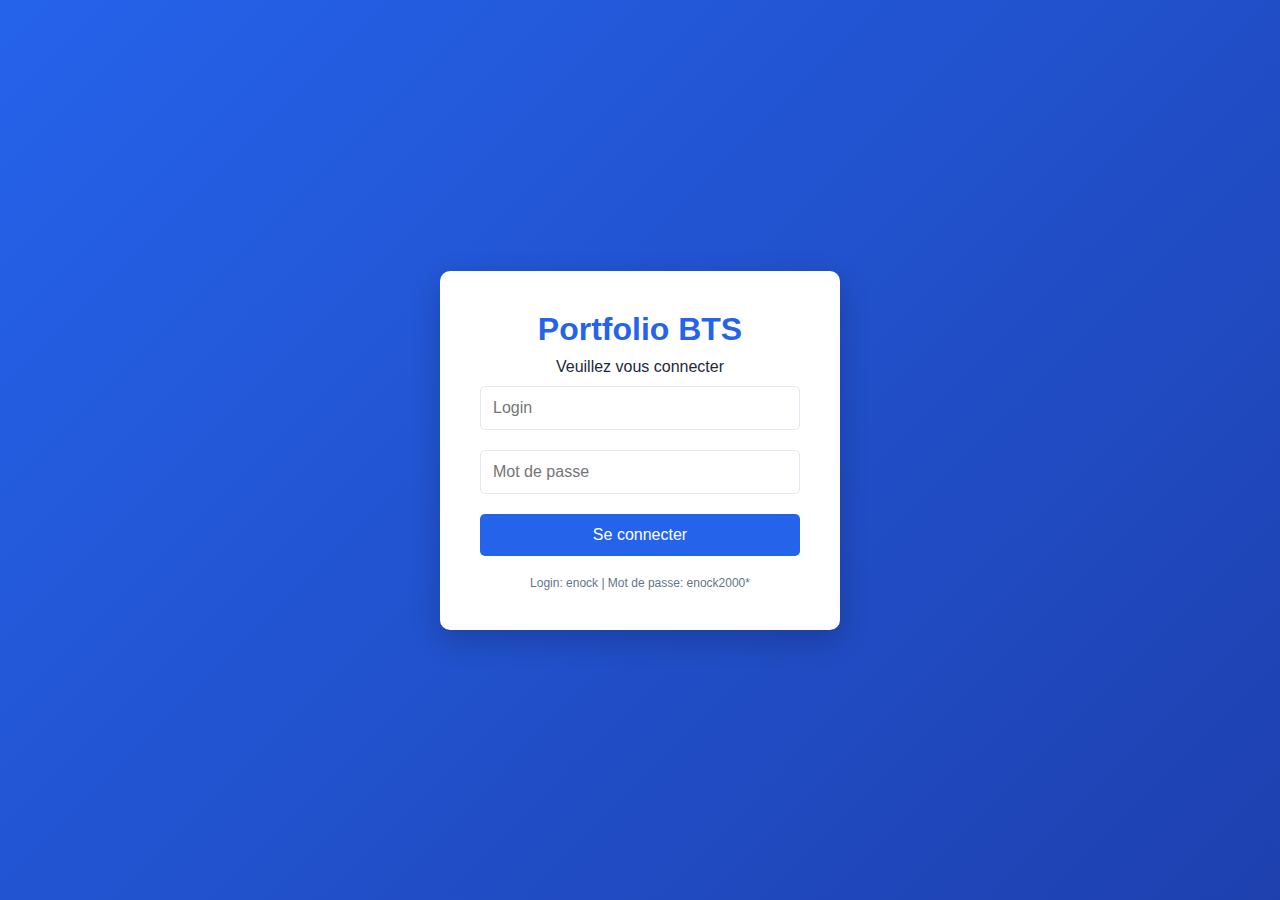
<file: aps.html>
<!DOCTYPE html>
<html lang="fr">
<head>
    <meta charset="UTF-8">
    <meta name="viewport" content="width=device-width, initial-scale=1.0">
    <title>APs - Portfolio BTS</title>
    <link rel="stylesheet" href="style.css">
</head>
<style>
/* ===== GLOBAL ===== */
body {
    font-family: 'Segoe UI', Tahoma, Geneva, Verdana, sans-serif;
    background-color: #f4f6f8;
    color: #2c3e50;
    line-height: 1.6;
    margin: 0;
}

/* ===== NAVBAR ===== */
.navbar {
    background-color: #667eea;
    padding: 15px 20px;
    display: flex;
    justify-content: center;
    position: sticky;
    top: 0;
    z-index: 100;
    box-shadow: 0 2px 8px rgba(0,0,0,0.1);
}

.navbar .nav-container {
    display: flex;
    gap: 25px;
}

.navbar .nav-link {
    color: white;
    font-weight: 600;
    padding: 8px 12px;
    border-radius: 5px;
    transition: background 0.3s, color 0.3s;
}

.navbar .nav-link:hover {
    background-color: #556cd6;
}

.navbar .nav-link.active {
    background-color: #38bdf8;
    color: #0f172a;
}

/* ===== SECTION ===== */
.section {
    padding: 50px 20px;
}

.section h2 {
    text-align: center;
    font-size: 2.2em;
    margin-bottom: 10px;
}

.section-subtitle {
    text-align: center;
    font-size: 1.1em;
    color: #555;
    margin-bottom: 40px;
}

/* ===== GRID APs ===== */
.grid-aps {
    display: grid;
    grid-template-columns: repeat(auto-fit, minmax(280px, 1fr));
    gap: 25px;
}

/* ===== AP CARD ===== */
.ap-card-link {
    text-decoration: none;
}

.ap-card {
    position: relative;
    background: rgba(255, 255, 255, 0.18);
    backdrop-filter: blur(12px);
    border-radius: 20px;
    padding: 25px 20px;
    box-shadow: 0 8px 25px rgba(0,0,0,0.1);
    transition: transform 0.4s ease, box-shadow 0.4s ease;
    border: 1px solid rgba(255,255,255,0.3);
    cursor: pointer;
    overflow: hidden;
}

.ap-card:hover {
    transform: translateY(-8px) scale(1.02);
    box-shadow: 0 20px 40px rgba(0,0,0,0.2);
    border-color: rgba(255,255,255,0.5);
}

.ap-card::before {
    content: '';
    position: absolute;
    width: 120%;
    height: 120%;
    top: -10%;
    left: -10%;
    background: linear-gradient(45deg, #667eea, #764ba2, #38bdf8);
    opacity: 0.08;
    z-index: 0;
    transition: opacity 0.4s;
    border-radius: 20px;
}

.ap-card:hover::before {
    opacity: 0.25;
}

/* ===== AP CONTENT ===== */
.ap-number {
    position: absolute;
    top: 15px;
    left: 15px;
    background-color: #38bdf8;
    color: #0f172a;
    padding: 6px 12px;
    font-weight: 700;
    border-radius: 15px;
    font-size: 0.85em;
    z-index: 1;
}

.ap-card h3 {
    font-size: 1.4em;
    margin: 15px 0 5px 0;
    color: #ffffff;
    position: relative;
    z-index: 1;
}

.ap-period {
    font-size: 0.95em;
    color: #e0e7ff;
    margin-bottom: 10px;
    position: relative;
    z-index: 1;
}

.ap-preview span {
    font-size: 0.9em;
    color: #dbeafe;
    position: relative;
    z-index: 1;
}

/* ===== RESPONSIVE ===== */
@media (max-width: 768px) {
    .grid-aps {
        grid-template-columns: 1fr;
    }

    .ap-card h3 {
        font-size: 1.3em;
    }

    .ap-period, .ap-preview span {
        font-size: 0.9em;
    }
}
</style>

<body>
    <script>
        // Vérification d'authentification UNIQUE
        const sessionData = JSON.parse(localStorage.getItem('sessionData'));
        if (!sessionData || !sessionData.isLoggedIn) {
            window.location.href = 'index.html';
        }
    </script>

    <nav class="navbar">
        <div class="nav-container">
            <a href="index.html" class="nav-link" onclick="navigateTo('index.html')">Accueil</a>
            <a href="aps.html" class="nav-link active" onclick="navigateTo('aps.html')">APs</a>
            <a href="stages.html" class="nav-link" onclick="navigateTo('stages.html')">Stages</a>
            <a href="cv.html" class="nav-link" onclick="navigateTo('cv.html')">CV</a>
            <a href="veille-cloud-securite/veille-cloud-securite.html" class="nav-link">🔍 Veille Cloud & Sécurité</a>

        </div>
    </nav>

    <section class="section">
        <div class="container">
            <h2>APs (Activités Professionnelles)</h2>
            <p class="section-subtitle">Cliquez sur une AP pour voir les détails complets</p>
            
            <div class="grid-aps">
                <!-- AP 1 : SCISS -->
                <a href="ap1.html" class="ap-card-link" onclick="navigateTo('ap1.html')">
                    <div class="ap-card">
                        <div class="ap-number">AP1</div>
                        <h3>SCISS</h3>
                        <p class="ap-period">Septembre - Octobre 2024</p>
                        <div class="ap-preview">
                            <span>WordPress • Installation • Maintenance</span>
                        </div>
                    </div>
                </a>

                <!-- AP 2 : Bidule -->
                <a href="ap2.html" class="ap-card-link" onclick="navigateTo('ap2.html')">
                    <div class="ap-card">
                        <div class="ap-number">AP2</div>
                        <h3>Bidule - Remaniement site numérique</h3>
                        <p class="ap-period">Novembre 2024 - Janvier 2025</p>
                        <div class="ap-preview">
                            <span>Google Sites • Adaptation jeunes étudiants</span>
                        </div>
                    </div>
                </a>

                <!-- AP 3 : Mairie de Pénestin -->
                <a href="ap3.html" class="ap-card-link" onclick="navigateTo('ap3.html')">
                    <div class="ap-card">
                        <div class="ap-number">AP3</div>
                        <h3>Mairie de Pénestin</h3>
                        <p class="ap-period">Janvier - Mars 2025</p>
                        <div class="ap-preview">
                            <span>GED • Solution NAS • Gestion documentaire</span>
                        </div>
                    </div>
                </a>

                <!-- AP 4 : Séparation services -->
                <a href="ap4.html" class="ap-card-link" onclick="navigateTo('ap4.html')">
                    <div class="ap-card">
                        <div class="ap-number">AP4</div>
                        <h3>Séparation services + Sauvegarde</h3>
                        <p class="ap-period">Mars - Mai 2025</p>
                        <div class="ap-preview">
                            <span>Firewall • Debian • NAT • Sécurité</span>
                        </div>
                    </div>
                </a>

                <!-- AP 5 : Optionnel ou futur -->
                <a href="ap5.html" class="ap-card-link" onclick="navigateTo('ap5.html')">
                    <div class="ap-card">
                        <div class="ap-number">AP5</div>
                        <h3>Projet personnel ou stage</h3>
                        <p class="ap-period">À définir</p>
                        <div class="ap-preview">
                            <span>Projet complémentaire</span>
                        </div>
                    </div>
                </a>
            </div>
        </div>
    </section>

    <script>
        // Fonction de navigation forcée pour GitHub Pages
        function navigateTo(page) {
            window.location.href = page;
            return false;
        }

        // Navigation manuelle pour tous les liens
        document.addEventListener('DOMContentLoaded', function() {
            const links = document.querySelectorAll('a[href]');
            links.forEach(link => {
                if (!link.onclick) {
                    link.addEventListener('click', function(e) {
                        e.preventDefault();
                        window.location.href = this.getAttribute('href');
                    });
                }
            });
        });
    </script>

    <script src="script.js"></script>
</body>

</html>
</file>
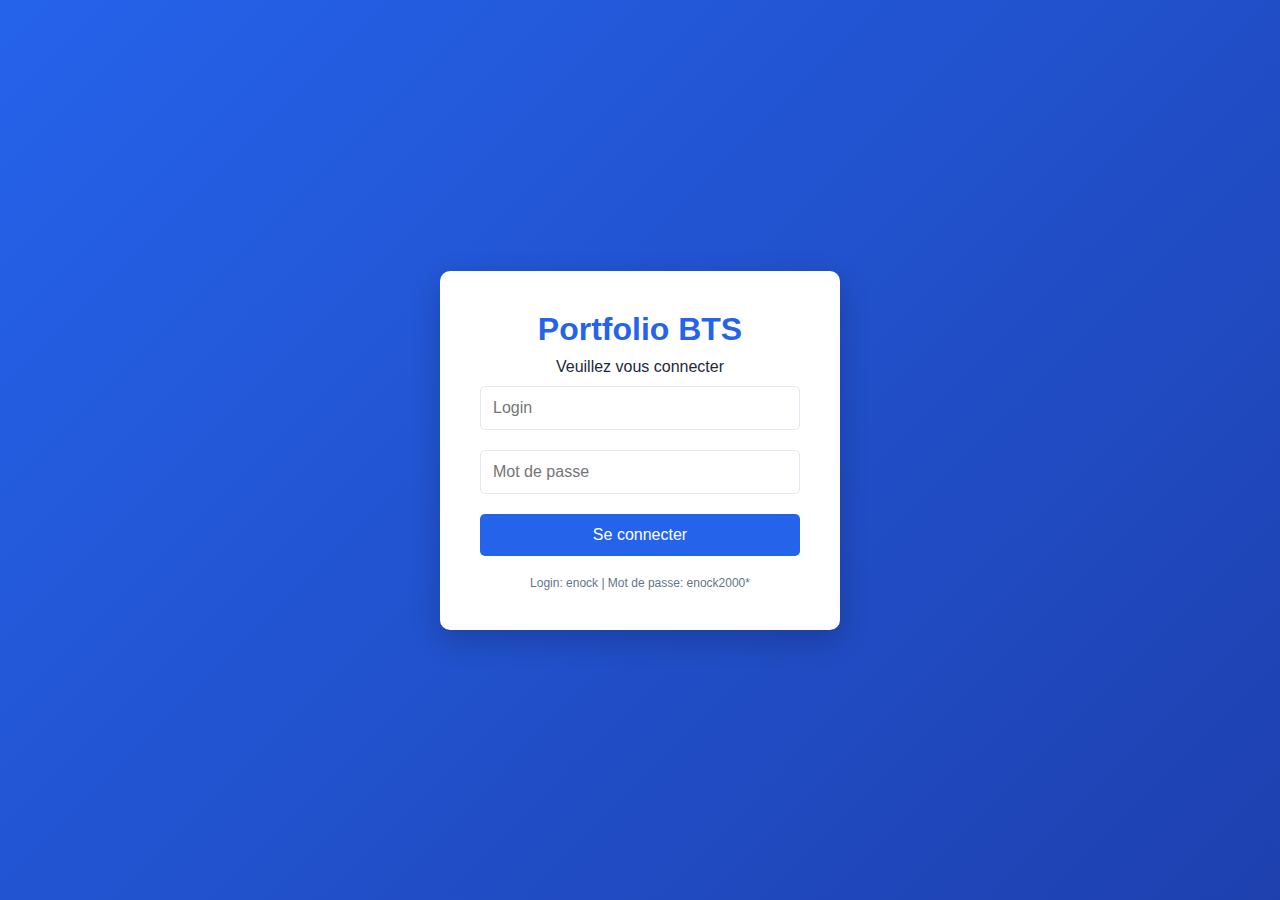
<file: stages.html>
<!DOCTYPE html>
<html lang="fr">
<head>
    <meta charset="UTF-8">
    <meta name="viewport" content="width=device-width, initial-scale=1.0">
    <title>Stages - Portfolio BTS</title>
    <link rel="stylesheet" href="style.css">
</head>
<body>
    <script>
        // Vérification d'authentification UNIQUE
        const sessionData = JSON.parse(localStorage.getItem('sessionData'));
        if (!sessionData || !sessionData.isLoggedIn) {
            window.location.href = 'index.html';
        }
    </script>

    <nav class="navbar">
        <div class="nav-container">
            <a href="index.html" class="nav-link" onclick="navigateTo('index.html')">Accueil</a>
            <a href="aps.html" class="nav-link" onclick="navigateTo('aps.html')">APs</a>
            <a href="stages.html" class="nav-link active" onclick="navigateTo('stages.html')">Stages</a>
            <a href="cv.html" class="nav-link" onclick="navigateTo('cv.html')">CV</a>
            <a href="veille.html" class="nav-link" onclick="navigateTo('veille.html')">Veille</a>
        </div>
    </nav>

    <section class="section">
        <div class="container">
            <h2>Stages Professionnels</h2>
            <p class="section-subtitle">Cliquez sur un stage pour voir les détails complets</p>
            
            <div class="grid-aps">
                <!-- Stage 1 : Saint Charles Sainte-Croix -->
                <a href="stage1.html" class="ap-card-link" onclick="navigateTo('stage1.html')">
                    <div class="ap-card stage-card">
                        <div class="ap-number stage-badge">STAGE</div>
                        <h3>Stage en Systèmes & Réseaux</h3>
                        <p class="ap-period">Juin - Juillet 2025 (4 semaines)</p>
                        <div class="ap-preview">
                            <span>Support technique • Déploiement • Maintenance • Virtualisation</span>
                        </div>
                        <div class="company-info">
                            <strong>Saint Charles Sainte-Croix - Le Mans</strong>
                        </div>
                    </div>
                </a>

                <!-- Stage 2 : Futur stage -->
                <a href="stage2.html" class="ap-card-link" onclick="navigateTo('stage2.html')">
                    <div class="ap-card">
                        <div class="ap-number">STAGE2</div>
                        <h3>Stage à venir</h3>
                        <p class="ap-period">À définir</p>
                        <div class="ap-preview">
                            <span>Prochain stage en entreprise</span>
                        </div>
                    </div>
                </a>
            </div>

            
    </section>

    <script>
        // Fonction de navigation forcée pour GitHub Pages
        function navigateTo(page) {
            window.location.href = page;
            return false;
        }

        // Navigation manuelle pour tous les liens
        document.addEventListener('DOMContentLoaded', function() {
            const links = document.querySelectorAll('a[href]');
            links.forEach(link => {
                if (!link.onclick) {
                    link.addEventListener('click', function(e) {
                        e.preventDefault();
                        window.location.href = this.getAttribute('href');
                    });
                }
            });
        });
    </script>

    <script src="script.js"></script>
</body>
</html>
</file>
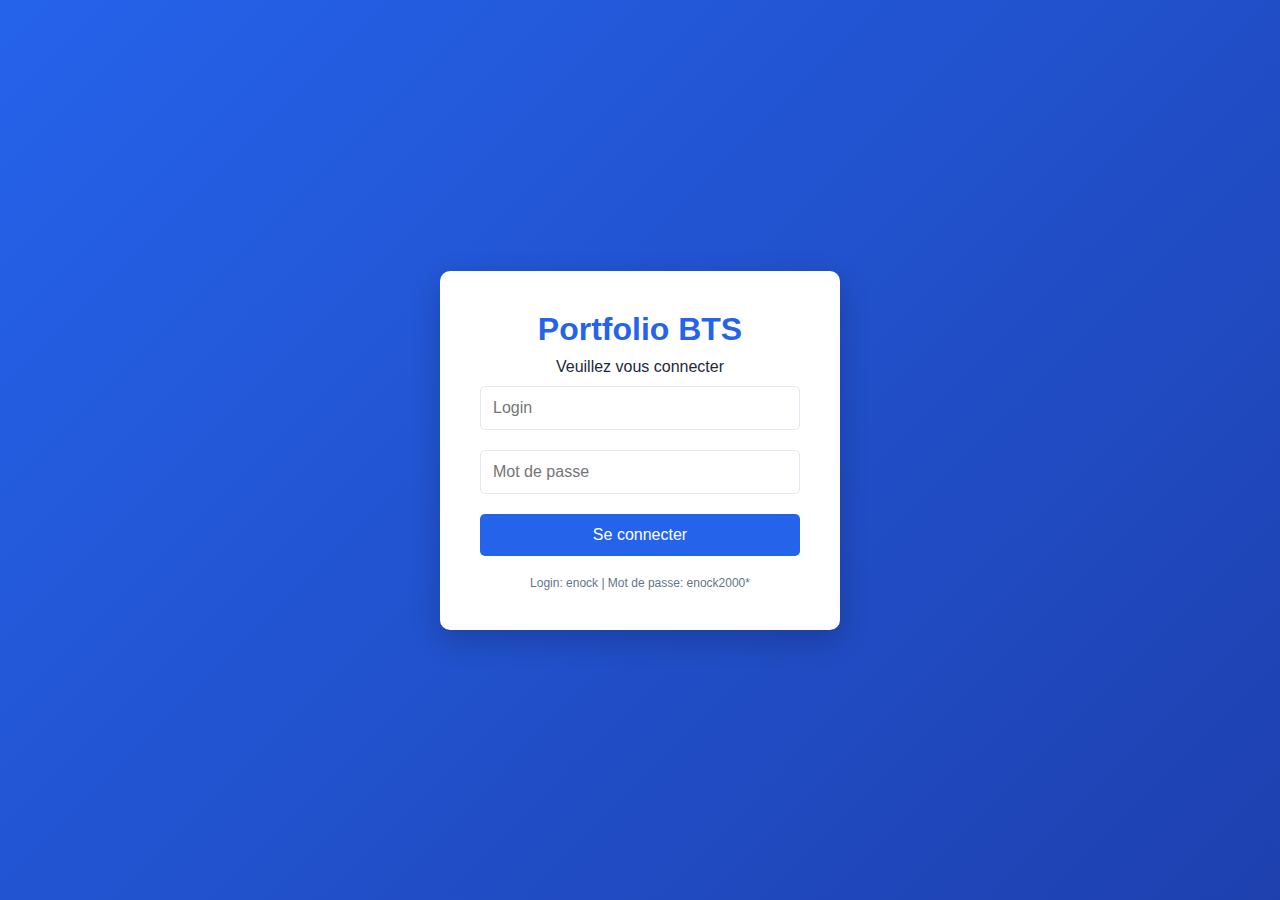
<file: veille.html>
<!DOCTYPE html>
<html lang="fr">
<head>
    <meta charset="UTF-8">
    <meta name="viewport" content="width=device-width, initial-scale=1.0">
    <title>Veille Technologique - BTS SIO SISR</title>
    <style>
        * {
            margin: 0;
            padding: 0;
            box-sizing: border-box;
        }

        body {
            font-family: 'Segoe UI', Tahoma, Geneva, Verdana, sans-serif;
            line-height: 1.6;
            color: #333;
            background: linear-gradient(135deg, #667eea 0%, #764ba2 100%);
            min-height: 100vh;
        }

        .container {
            max-width: 1200px;
            margin: 0 auto;
            padding: 20px;
        }

        header {
            text-align: center;
            margin-bottom: 40px;
            color: white;
        }

        header h1 {
            font-size: 2.5em;
            margin-bottom: 10px;
            text-shadow: 2px 2px 4px rgba(0,0,0,0.3);
        }

        header p {
            font-size: 1.2em;
            opacity: 0.9;
        }

        .stats {
            background: rgba(255,255,255,0.1);
            padding: 15px;
            border-radius: 10px;
            margin: 20px 0;
            color: white;
            display: flex;
            justify-content: space-around;
            flex-wrap: wrap;
        }

        .stat-item {
            text-align: center;
        }

        .veille-grid {
            display: grid;
            grid-template-columns: repeat(auto-fit, minmax(500px, 1fr));
            gap: 30px;
            margin-bottom: 40px;
        }

        .sujet {
            background: white;
            border-radius: 15px;
            padding: 30px;
            box-shadow: 0 10px 30px rgba(0,0,0,0.2);
            transition: transform 0.3s ease;
        }

        .sujet:hover {
            transform: translateY(-5px);
        }

        .sujet-iam {
            border-left: 5px solid #e74c3c;
        }

        .sujet-automation {
            border-left: 5px solid #3498db;
        }

        .sujet h2 {
            color: #2c3e50;
            margin-bottom: 20px;
            display: flex;
            align-items: center;
            gap: 10px;
        }

        .description {
            background: #f8f9fa;
            padding: 15px;
            border-radius: 8px;
            margin-bottom: 20px;
            font-size: 0.95em;
        }

        .sources, .concepts {
            margin-top: 25px;
        }

        .sources h3, .concepts h3, .actualites h3 {
            color: #34495e;
            margin-bottom: 15px;
            border-bottom: 2px solid #ecf0f1;
            padding-bottom: 5px;
        }

        ul {
            list-style: none;
        }

        li {
            margin-bottom: 8px;
            padding-left: 20px;
            position: relative;
        }

        li:before {
            content: "▸";
            position: absolute;
            left: 0;
            color: #667eea;
        }

        .article-link {
            background: #28a745;
            color: white;
            border: none;
            padding: 8px 15px;
            border-radius: 5px;
            cursor: pointer;
            text-decoration: none;
            display: inline-block;
            font-size: 14px;
            transition: background 0.3s ease;
            margin-top: 10px;
            font-family: inherit;
        }

        .article-link:hover {
            background: #218838;
            color: white;
            text-decoration: none;
        }

        .actualite-item {
            background: #f8f9fa;
            padding: 15px;
            border-radius: 8px;
            margin-bottom: 15px;
            border-left: 4px solid #667eea;
            transition: transform 0.2s ease;
            position: relative;
        }

        .actualite-item:hover {
            transform: translateX(5px);
        }

        .date {
            font-size: 0.9em;
            color: #7f8c8d;
            font-weight: bold;
            display: block;
            margin-bottom: 5px;
        }

        .source-badge {
            background: #667eea;
            color: white;
            padding: 2px 8px;
            border-radius: 12px;
            font-size: 0.8em;
            margin-left: 10px;
        }

        .new-badge {
            background: #e74c3c;
            color: white;
            padding: 2px 6px;
            border-radius: 8px;
            font-size: 0.7em;
            margin-left: 5px;
        }

        .loading {
            text-align: center;
            padding: 40px;
            color: #7f8c8d;
        }

        .spinner {
            border: 4px solid #f3f3f3;
            border-top: 4px solid #667eea;
            border-radius: 50%;
            width: 40px;
            height: 40px;
            animation: spin 2s linear infinite;
            margin: 0 auto 20px;
        }

        @keyframes spin {
            0% { transform: rotate(0deg); }
            100% { transform: rotate(360deg); }
        }

        .controls {
            text-align: center;
            margin: 20px 0;
        }

        .btn {
            background: #667eea;
            color: white;
            border: none;
            padding: 10px 20px;
            border-radius: 5px;
            cursor: pointer;
            margin: 0 10px;
            transition: background 0.3s ease;
            font-family: inherit;
        }

        .btn:hover {
            background: #764ba2;
        }

        .article-count {
            background: #2ecc71;
            color: white;
            padding: 10px 15px;
            border-radius: 20px;
            font-size: 0.9em;
            margin-left: 10px;
        }

        .auto-update-status {
            background: #3498db;
            color: white;
            padding: 10px;
            border-radius: 8px;
            margin: 10px 0;
            text-align: center;
        }

        @media (max-width: 768px) {
            .veille-grid {
                grid-template-columns: 1fr;
            }
            
            header h1 {
                font-size: 2em;
            }
            
            .stats {
                flex-direction: column;
                gap: 10px;
            }
            
            .controls {
                display: flex;
                flex-direction: column;
                gap: 10px;
            }
            
            .btn {
                margin: 5px 0;
                width: 100%;
            }
        }
    </style>
</head>
<body>
    <script>
        // Vérification d'authentification UNIQUE
        const sessionData = JSON.parse(localStorage.getItem('sessionData'));
        if (!sessionData || !sessionData.isLoggedIn) {
            window.location.href = 'index.html';
        }
    </script>

    <nav class="navbar" style="background: white; padding: 15px 0; box-shadow: 0 2px 10px rgba(0,0,0,0.1);">
        <div class="nav-container" style="max-width: 1200px; margin: 0 auto; padding: 0 20px; display: flex; justify-content: center; gap: 30px; flex-wrap: wrap;">
            <a href="index.html" class="nav-link" style="color: #667eea; text-decoration: none; font-weight: 500; padding: 8px 15px; border-radius: 5px; transition: all 0.3s ease;">🏠 Accueil</a>
            <a href="aps.html" class="nav-link" style="color: #667eea; text-decoration: none; font-weight: 500; padding: 8px 15px; border-radius: 5px; transition: all 0.3s ease;">📚 APs</a>
            <a href="stages.html" class="nav-link" style="color: #667eea; text-decoration: none; font-weight: 500; padding: 8px 15px; border-radius: 5px; transition: all 0.3s ease;">💼 Stages</a>
            <a href="cv.html" class="nav-link" style="color: #667eea; text-decoration: none; font-weight: 500; padding: 8px 15px; border-radius: 5px; transition: all 0.3s ease;">📄 CV</a>
            <a href="veille.html" class="nav-link" style="background: #667eea; color: white; text-decoration: none; font-weight: 500; padding: 8px 15px; border-radius: 5px; transition: all 0.3s ease;">🔍 Veille</a>
            <button onclick="logoutUser()" style="background: #e74c3c; color: white; border: none; padding: 8px 15px; border-radius: 5px; cursor: pointer; font-family: inherit;">🚪 Déconnexion</button>
        </div>
    </nav>

    <div class="container">
        <header>
            <h1>🔍 Veille Technologique</h1>
            <p>BTS SIO SISR - Articles techniques sur les systèmes et réseaux</p>
            
            <div class="stats">
                <div class="stat-item">
                    <strong>🔄 Source</strong>
                    <div>Dev.to API (articles réels)</div>
                </div>
                <div class="stat-item">
                    <strong>📰 Articles réels</strong>
                    <div id="total-articles">Chargement...</div>
                </div>
                <div class="stat-item">
                    <strong>💾 Stockage</strong>
                    <div>Mise à jour manuelle</div>
                </div>
            </div>

            <div class="controls">
                <button class="btn" onclick="veilleSystem.fetchRealArticles()">🔄 Charger nouveaux articles</button>
                <button class="btn" onclick="veilleSystem.clearAllArticles()">🗑️ Effacer tous les articles</button>
                <button class="btn" onclick="veilleSystem.exportData()">📤 Exporter les données</button>
            </div>
        </header>

        <div id="veille-content">
            <div class="loading">
                <div class="spinner"></div>
                <p>Chargement des articles techniques...</p>
            </div>
        </div>

        <div class="auto-update-status">
            <p>📅 Dernière actualisation : <span id="last-update">--:--</span></p>
            <p>📝 Les articles proviennent de <strong>Dev.to</strong> - Communauté de développeurs</p>
        </div>
    </div>

    <script>
        class VeilleTechnologique {
            constructor() {
                this.fluxConfig = {
                    'iam-zero-trust': {
                        nom: '🔐 Sécurité & IAM',
                        description: 'Articles sur la sécurité informatique, la gestion des identités et accès (IAM), et les architectures Zero Trust.',
                        keywords: ['security', 'iam', 'zero-trust', 'authentication', 'cybersecurity'],
                        tags: ['security', 'devops', 'authentication']
                    },
                    'network-automation': {
                        nom: '⚡ DevOps & Infrastructure',
                        description: 'Articles sur les pratiques DevOps, l\'automatisation d\'infrastructure, le cloud et les conteneurs.',
                        keywords: ['devops', 'ansible', 'terraform', 'kubernetes', 'docker', 'cloud'],
                        tags: ['devops', 'kubernetes', 'docker', 'terraform']
                    }
                };
                
                this.articles = {
                    'iam-zero-trust': [],
                    'network-automation': []
                };
            }

            async init() {
                console.log('🚀 Initialisation du système de veille...');
                
                // Charge les articles existants
                this.loadStoredArticles();
                
                // Si pas d'articles, en charge automatiquement
                const totalArticles = this.getTotalArticles();
                if (totalArticles === 0) {
                    await this.fetchRealArticles();
                } else {
                    this.updateUI();
                }
                
                this.updateLastUpdate();
            }

            loadStoredArticles() {
                try {
                    const storedData = localStorage.getItem('veilleData');
                    if (storedData) {
                        const data = JSON.parse(storedData);
                        this.articles = data.articles || this.articles;
                        console.log('📁 Articles chargés depuis le stockage local');
                    }
                } catch (error) {
                    console.error('Erreur lors du chargement des articles:', error);
                }
            }

            saveArticles() {
                try {
                    const data = {
                        articles: this.articles,
                        lastUpdate: new Date().toISOString()
                    };
                    localStorage.setItem('veilleData', JSON.stringify(data));
                    console.log('💾 Articles sauvegardés');
                } catch (error) {
                    console.error('Erreur lors de la sauvegarde:', error);
                }
            }

            async fetchRealArticles() {
                console.log('🔍 Recherche d\'articles réels sur Dev.to...');
                
                const statusElement = document.getElementById('veille-content');
                statusElement.innerHTML = '<div class="loading"><div class="spinner"></div><p>Recherche d\'articles en cours...</p></div>';

                try {
                    // Récupère les articles pour chaque catégorie
                    const [securityArticles, devopsArticles] = await Promise.all([
                        this.fetchDevToArticles(['security', 'devops', 'authentication'], 5),
                        this.fetchDevToArticles(['devops', 'kubernetes', 'docker', 'terraform'], 5)
                    ]);

                    // Ajoute les nouveaux articles
                    this.addNewArticles({
                        'iam-zero-trust': securityArticles,
                        'network-automation': devopsArticles
                    });
                    
                    // Sauvegarde
                    this.saveArticles();
                    
                    // Met à jour l'interface
                    this.updateUI();
                    
                    // Met à jour la date
                    this.updateLastUpdate();
                    
                } catch (error) {
                    console.error('Erreur lors de la recherche:', error);
                    statusElement.innerHTML = `
                        <div style="text-align: center; padding: 40px;">
                            <h3 style="color: #dc3545;">❌ Erreur de chargement</h3>
                            <p>Impossible de récupérer les articles. Vérifiez votre connexion internet.</p>
                            <button onclick="veilleSystem.fetchRealArticles()" style="background: #007bff; color: white; border: none; padding: 10px 20px; border-radius: 5px; cursor: pointer; margin-top: 20px;">
                                🔄 Réessayer
                            </button>
                        </div>
                    `;
                }
            }

            async fetchDevToArticles(tags, perPage = 5) {
                const tag = tags[0]; // Prend le premier tag
                const url = `https://dev.to/api/articles?tag=${tag}&per_page=${perPage}`;
                
                try {
                    const response = await fetch(url);
                    if (!response.ok) {
                        throw new Error(`HTTP error! status: ${response.status}`);
                    }
                    const articles = await response.json();
                    
                    return articles.map(article => ({
                        id: article.id,
                        title: article.title,
                        link: article.url,
                        description: article.description || 'Pas de description disponible',
                        source: 'Dev.to',
                        date: article.published_at || new Date().toISOString(),
                        isNew: true,
                        tags: article.tag_list || []
                    }));
                } catch (error) {
                    console.error(`Erreur avec le tag ${tag}:`, error);
                    // Retourne des articles de secours
                    return this.getFallbackArticles(tags[0]);
                }
            }

            getFallbackArticles(category) {
                // Articles de secours (réels et fonctionnels)
                const fallbackArticles = {
                    'security': [
                        {
                            id: 1,
                            title: "Introduction à la sécurité Zero Trust",
                            link: "https://learn.microsoft.com/fr-fr/security/zero-trust/",
                            description: "Découvrez les principes fondamentaux de l'architecture Zero Trust de Microsoft.",
                            source: "Microsoft Learn",
                            date: new Date().toISOString(),
                            isNew: true,
                            tags: ['security', 'zero-trust']
                        },
                        {
                            id: 2,
                            title: "Guide de l'authentification multi-facteurs",
                            link: "https://www.ssi.gouv.fr/guide/recommandations-relatives-a-lauthentification-multifacteur/",
                            description: "Guide officiel de l'ANSSI sur l'authentification multi-facteurs.",
                            source: "ANSSI",
                            date: new Date().toISOString(),
                            isNew: true,
                            tags: ['security', 'mfa']
                        }
                    ],
                    'devops': [
                        {
                            id: 3,
                            title: "Documentation Kubernetes",
                            link: "https://kubernetes.io/fr/docs/home/",
                            description: "Documentation officielle de Kubernetes en français.",
                            source: "Kubernetes",
                            date: new Date().toISOString(),
                            isNew: true,
                            tags: ['kubernetes', 'devops']
                        },
                        {
                            id: 4,
                            title: "Getting Started with Docker",
                            link: "https://docs.docker.com/get-started/",
                            description: "Guide de démarrage avec Docker pour la conteneurisation.",
                            source: "Docker",
                            date: new Date().toISOString(),
                            isNew: true,
                            tags: ['docker', 'devops']
                        }
                    ]
                };

                return fallbackArticles[category] || [];
            }

            addNewArticles(newArticles) {
                let addedCount = 0;

                for (const [sujetId, articles] of Object.entries(newArticles)) {
                    const existingArticles = this.articles[sujetId] || [];
                    const existingIds = new Set(existingArticles.map(a => a.id));
                    
                    for (const article of articles) {
                        if (!existingIds.has(article.id)) {
                            existingArticles.unshift(article);
                            addedCount++;
                        }
                    }
                    
                    // Garde seulement les 10 articles les plus récents
                    this.articles[sujetId] = existingArticles.slice(0, 10);
                }

                if (addedCount > 0) {
                    console.log(`✅ ${addedCount} nouveaux articles ajoutés`);
                } else {
                    console.log('ℹ️ Aucun nouvel article trouvé');
                }
            }

            updateUI() {
                const container = document.getElementById('veille-content');
                let html = '<div class="veille-grid">';

                for (const [sujetId, config] of Object.entries(this.fluxConfig)) {
                    const articles = this.articles[sujetId] || [];
                    html += this.renderSujet(sujetId, config, articles);
                }

                html += '</div>';
                container.innerHTML = html;

                // Met à jour les statistiques
                this.updateStats();
            }

            renderSujet(sujetId, config, articles) {
                const articlesHTML = articles.length > 0 
                    ? articles.map(article => `
                        <div class="actualite-item">
                            <span class="date">${new Date(article.date).toLocaleDateString('fr-FR')}</span>
                            <span class="source-badge">${article.source}</span>
                            ${article.isNew ? '<span class="new-badge">NOUVEAU</span>' : ''}
                            <p><strong>${article.title}</strong></p>
                            <p>${article.description}</p>
                            <div style="margin: 10px 0;">
                                ${article.tags.map(tag => `<span style="background: #e9ecef; padding: 2px 8px; border-radius: 10px; font-size: 0.8em; margin-right: 5px;">#${tag}</span>`).join('')}
                            </div>
                            <button class="article-link" onclick="veilleSystem.openExternalLink('${article.link}')">
                                📖 Lire l'article complet
                            </button>
                        </div>
                    `).join('')
                    : '<p>📝 Aucun article trouvé. Cliquez sur "Charger nouveaux articles".</p>';

                return `
                    <div class="sujet sujet-${sujetId.includes('iam') ? 'iam' : 'automation'}">
                        <h2>${config.nom} 
                            <span class="article-count">${articles.length} articles</span>
                        </h2>
                        
                        <div class="description">
                            <p><strong>${config.description}</strong></p>
                            <p><small>Tags surveillés : ${config.tags.join(', ')}</small></p>
                        </div>

                        <div class="actualites">
                            <h3>📰 Articles techniques</h3>
                            ${articlesHTML}
                        </div>
                    </div>
                `;
            }

            openExternalLink(url) {
                window.open(url, '_blank', 'noopener,noreferrer');
            }

            updateStats() {
                const totalArticles = this.getTotalArticles();
                document.getElementById('total-articles').textContent = `${totalArticles} articles`;
            }

            getTotalArticles() {
                return (this.articles['iam-zero-trust']?.length || 0) + 
                       (this.articles['network-automation']?.length || 0);
            }

            updateLastUpdate() {
                const now = new Date();
                document.getElementById('last-update').textContent = now.toLocaleString('fr-FR');
            }

            clearAllArticles() {
                if (confirm('Voulez-vous vraiment supprimer tous les articles ?')) {
                    this.articles = {
                        'iam-zero-trust': [],
                        'network-automation': []
                    };
                    localStorage.removeItem('veilleData');
                    this.updateUI();
                    this.updateStats();
                    console.log('🗑️ Tous les articles ont été supprimés');
                }
            }

            exportData() {
                const data = {
                    exportDate: new Date().toISOString(),
                    articles: this.articles
                };
                
                const blob = new Blob([JSON.stringify(data, null, 2)], { type: 'application/json' });
                const url = URL.createObjectURL(blob);
                const a = document.createElement('a');
                a.href = url;
                a.download = `veille-technologique-${new Date().toISOString().split('T')[0]}.json`;
                a.click();
                URL.revokeObjectURL(url);
            }
        }

        // Fonction de déconnexion
        function logoutUser() {
            localStorage.removeItem('sessionData');
            window.location.href = 'index.html';
        }

        // Initialisation
        const veilleSystem = new VeilleTechnologique();
        document.addEventListener('DOMContentLoaded', () => veilleSystem.init());
    </script>
</body>
</html>
</file>
<file: style.css>
/* Variables CSS comme dans Figma */
:root {
    --primary: #2563EB;
    --text-dark: #1E293B;
    --text-gray: #64748B;
    --border: #E2E8F0;
    --background: #F8FAFC;
    --white: #FFFFFF;
}

/* Reset */
* {
    margin: 0;
    padding: 0;
    box-sizing: border-box;
}

body {
    font-family: 'Inter', Arial, sans-serif;
    background-color: var(--background);
    color: var(--text-dark);
}

/* Section Login */
.login-container {
    display: flex;
    justify-content: center;
    align-items: center;
    height: 100vh;
    background: linear-gradient(135deg, var(--primary), #1E40AF);
}

.login-form {
    background: var(--white);
    padding: 40px;
    border-radius: 10px;
    box-shadow: 0 10px 30px rgba(0,0,0,0.2);
    text-align: center;
    width: 90%;
    max-width: 400px;
}

.login-form h1 {
    color: var(--primary);
    margin-bottom: 10px;
}

.login-form input {
    width: 100%;
    padding: 12px;
    margin: 10px 0;
    border: 1px solid var(--border);
    border-radius: 5px;
    font-size: 16px;
}

.login-form button {
    width: 100%;
    padding: 12px;
    background: var(--primary);
    color: white;
    border: none;
    border-radius: 5px;
    font-size: 16px;
    cursor: pointer;
    margin-top: 10px;
}

.login-info {
    font-size: 12px;
    color: var(--text-gray);
    margin-top: 20px;
}

/* Navbar */
.navbar {
    background-color: var(--primary);
    height: 80px;
    display: flex;
    align-items: center;
    justify-content: center;
    position: fixed;
    top: 0;
    width: 100%;
    z-index: 1000;
}

.nav-container {
    display: flex;
    justify-content: space-between;
    width: 100%;
    max-width: 1200px;
    padding: 0 20px;
}

.nav-link {
    color: var(--white);
    text-decoration: none;
    font-size: 18px;
    font-weight: 500;
    padding: 10px 20px;
    border-radius: 5px;
    transition: background 0.3s;
}

.nav-link:hover {
    background: rgba(255,255,255,0.1);
}

/* Sections */
.section {
    padding: 100px 20px 50px;
    min-height: 100vh;
}

.container {
    max-width: 1200px;
    margin: 0 auto;
}

/* Grille APs */
.grid-aps {
    display: grid;
    grid-template-columns: repeat(auto-fit, minmax(250px, 1fr));
    gap: 30px;
    margin-top: 40px;
}

.ap-card {
    background: var(--white);
    border: 1px solid var(--border);
    border-radius: 8px;
    padding: 20px;
    box-shadow: 0 4px 8px rgba(0,0,0,0.1);
    cursor: pointer;
    transition: transform 0.3s, box-shadow 0.3s;
}

.ap-card:hover {
    transform: translateY(-5px);
    box-shadow: 0 8px 16px rgba(0,0,0,0.2);
}

.ap-card h3 {
    color: var(--primary);
    font-size: 20px;
    margin-bottom: 10px;
}

.ap-card p {
    color: var(--text-gray);
    font-size: 14px;
}

/* Utilitaires */
.hidden {
    display: none;
}

.quick-links {
    display: grid;
    grid-template-columns: repeat(auto-fit, minmax(200px, 1fr));
    gap: 20px;
    margin-top: 40px;
}

.quick-link {
    background: var(--white);
    padding: 20px;
    border-radius: 8px;
    text-decoration: none;
    color: var(--text-dark);
    text-align: center;
    transition: transform 0.3s;
}

.quick-link:hover {
    transform: translateY(-3px);
}
/* Liens des cartes AP */
.ap-card-link {
    text-decoration: none;
    color: inherit;
}

.ap-card {
    background: var(--white);
    border: 1px solid var(--border);
    border-radius: 12px;
    padding: 25px;
    box-shadow: 0 4px 12px rgba(0,0,0,0.1);
    cursor: pointer;
    transition: all 0.3s ease;
    height: 100%;
    position: relative;
}

.ap-card:hover {
    transform: translateY(-8px);
    box-shadow: 0 12px 24px rgba(0,0,0,0.15);
    border-color: var(--primary);
}

.ap-number {
    background: var(--primary);
    color: white;
    width: 50px;
    height: 50px;
    border-radius: 50%;
    display: flex;
    align-items: center;
    justify-content: center;
    font-weight: bold;
    font-size: 18px;
    margin-bottom: 15px;
}

.ap-card h3 {
    color: var(--text-dark);
    font-size: 18px;
    margin-bottom: 10px;
    line-height: 1.4;
}

.ap-period {
    color: var(--primary);
    font-weight: 600;
    font-size: 14px;
    margin-bottom: 15px;
}

.ap-preview {
    background: var(--background);
    padding: 10px;
    border-radius: 6px;
    margin-top: 15px;
}

.ap-preview span {
    color: var(--text-gray);
    font-size: 12px;
    font-style: italic;
}

.section-subtitle {
    color: var(--text-gray);
    margin-bottom: 30px;
    text-align: center;
}

/* Grid responsive */
.grid-aps {
    display: grid;
    grid-template-columns: repeat(auto-fit, minmax(300px, 1fr));
    gap: 30px;
    margin-top: 40px;
}

/* Navigation active */
.nav-link.active {
    background: rgba(255,255,255,0.2);
    border-radius: 5px;
}
/* Page détail AP */
.back-button {
    color: var(--primary);
    text-decoration: none;
    font-weight: 500;
    margin-bottom: 30px;
    display: inline-block;
}

.ap-header {
    text-align: center;
    margin-bottom: 40px;
}

.ap-badge {
    background: var(--primary);
    color: white;
    width: 80px;
    height: 80px;
    border-radius: 50%;
    display: inline-flex;
    align-items: center;
    justify-content: center;
    font-size: 24px;
    font-weight: bold;
    margin-bottom: 20px;
}

.ap-date {
    color: var(--text-gray);
    font-size: 18px;
}

.ap-details-grid {
    max-width: 800px;
    margin: 0 auto;
}

.detail-section {
    background: var(--white);
    padding: 30px;
    border-radius: 10px;
    margin-bottom: 30px;
    box-shadow: 0 4px 12px rgba(0,0,0,0.1);
}

.info-table {
    display: grid;
    grid-template-columns: repeat(auto-fit, minmax(250px, 1fr));
    gap: 30px;
    margin: 30px 0;
}

.info-column {
    background: var(--background);
    padding: 20px;
    border-radius: 8px;
}

.info-column ul {
    list-style: none;
    padding: 0;
}

.info-column li {
    margin-bottom: 8px;
    padding-left: 10px;
}

.doc-link, .prod-link {
    display: inline-block;
    background: var(--primary);
    color: white;
    padding: 10px 20px;
    border-radius: 5px;
    text-decoration: none;
    margin: 5px;
    transition: background 0.3s;
}

.production-links {
    display: flex;
    flex-wrap: wrap;
    gap: 10px;
}
/* Style pour la section PDF */
.pdf-preview {
    margin-top: 20px;
    background: var(--white);
    padding: 20px;
    border-radius: 8px;
    border: 1px solid var(--border);
}

.pdf-preview h4 {
    color: var(--primary);
    margin-bottom: 15px;
}

.pdf-preview embed {
    border: 1px solid var(--border);
    border-radius: 4px;
    box-shadow: 0 2px 8px rgba(0,0,0,0.1);
}

.pdf-download {
    text-align: center;
    margin-top: 15px;
}

.pdf-download a {
    color: var(--primary);
    text-decoration: none;
    font-weight: 500;
}

.pdf-download a:hover {
    text-decoration: underline;
}
/* Classes pour le système d'affichage */
.content-section {
    margin-top: 20px;
    padding: 20px;
    background: var(--background);
    border-radius: 8px;
    border-left: 4px solid var(--primary);
}

.content-section.hidden {
    display: none;
}

/* Boutons d'action */
.action-buttons {
    display: flex;
    gap: 15px;
    margin: 20px 0;
    flex-wrap: wrap;
}

.action-btn {
    background: var(--primary);
    color: white;
    border: none;
    padding: 12px 20px;
    border-radius: 8px;
    cursor: pointer;
    font-size: 14px;
    transition: background 0.3s;
}

.action-btn:hover {
    background: #1e40af;
}

/* Modal pour images */
.modal {
    display: none;
    position: fixed;
    z-index: 2000;
    left: 0;
    top: 0;
    width: 100%;
    height: 100%;
    background-color: rgba(0,0,0,0.9);
}

.modal-content {
    margin: auto;
    display: block;
    width: 80%;
    max-width: 700px;
    max-height: 80%;
    margin-top: 50px;
}

.close {
    position: absolute;
    top: 15px;
    right: 35px;
    color: #f1f1f1;
    font-size: 40px;
    font-weight: bold;
    cursor: pointer;
}

.close:hover {
    color: #bbb;
}
/* Styles pour l'authentification */
.error-message {
    color: #ff6b6b;
    background: #fff5f5;
    padding: 10px;
    border-radius: 5px;
    border: 1px solid #ff6b6b;
    margin-top: 15px;
    text-align: center;
}

.logout-btn {
    background: #dc2626;
    color: white;
    border: none;
    padding: 8px 16px;
    border-radius: 5px;
    cursor: pointer;
    margin-left: auto;
    transition: background 0.3s;
}

.logout-btn:hover {
    background: #b91c1c;
}

.session-timer {
    text-align: center;
    margin: 20px 0;
    padding: 10px;
    background: #f0f9ff;
    border-radius: 5px;
    border: 1px solid #bae6fd;
}

.session-timer p {
    margin: 0;
    font-weight: 500;
    color: #0369a1;
}

#session-timer {
    font-family: 'Courier New', monospace;
    font-size: 1.2em;
}
/* Bouton de déconnexion */
.logout-btn {
    background: #dc2626;
    color: white;
    border: none;
    padding: 8px 16px;
    border-radius: 5px;
    cursor: pointer;
    margin-left: 20px;
    transition: background 0.3s;
}

.logout-btn:hover {
    background: #b91c1c;
}

/* Timer de session */
.session-timer {
    text-align: center;
    margin: 20px 0;
    padding: 10px;
    background: #f0f9ff;
    border-radius: 5px;
    border: 1px solid #bae6fd;
}

.session-timer p {
    margin: 0;
    font-weight: 500;
    color: #0369a1;
}

#session-timer {
    font-family: 'Courier New', monospace;
    font-size: 1.2em;
    font-weight: bold;

}
/* Styles pour les pages Stages */
.stage-card {
    border-left: 4px solid #007bff;
}

.stage-badge {
    background: linear-gradient(135deg, #007bff, #0056b3);
}

.stage-summary {
    margin-top: 3rem;
    padding: 2rem;
    background: #f8f9fa;
    border-radius: 10px;
    border-left: 4px solid #007bff;
}

.summary-grid {
    display: grid;
    grid-template-columns: repeat(auto-fit, minmax(250px, 1fr));
    gap: 1.5rem;
    margin-top: 1rem;
}

.summary-item {
    padding: 1rem;
    background: white;
    border-radius: 8px;
    box-shadow: 0 2px 4px rgba(0,0,0,0.1);
}

.stage-periods {
    display: grid;
    grid-template-columns: repeat(auto-fit, minmax(300px, 1fr));
    gap: 1rem;
    margin-top: 1rem;
}

.period-card {
    padding: 1.5rem;
    background: #f8f9fa;
    border-radius: 8px;
    border-left: 4px solid #28a745;
}

.period-card h4 {
    margin-bottom: 0.5rem;
    color: #2c3e50;
}

.achievements {
    display: grid;
    gap: 1rem;
    margin-top: 1rem;
}

.achievement-item {
    display: flex;
    align-items: flex-start;
    gap: 1rem;
    padding: 1rem;
    background: #f8f9fa;
    border-radius: 8px;
}

.achievement-icon {
    font-size: 1.5rem;
    flex-shrink: 0;
}

.company-info {
    margin-top: 0.5rem;
    padding-top: 0.5rem;
    border-top: 1px solid #e9ecef;
    color: #6c757d;
    font-size: 0.9rem;
}

.doc-links {
    display: flex;
    flex-wrap: wrap;
    gap: 1rem;
    margin-top: 1rem;
}
</file>
